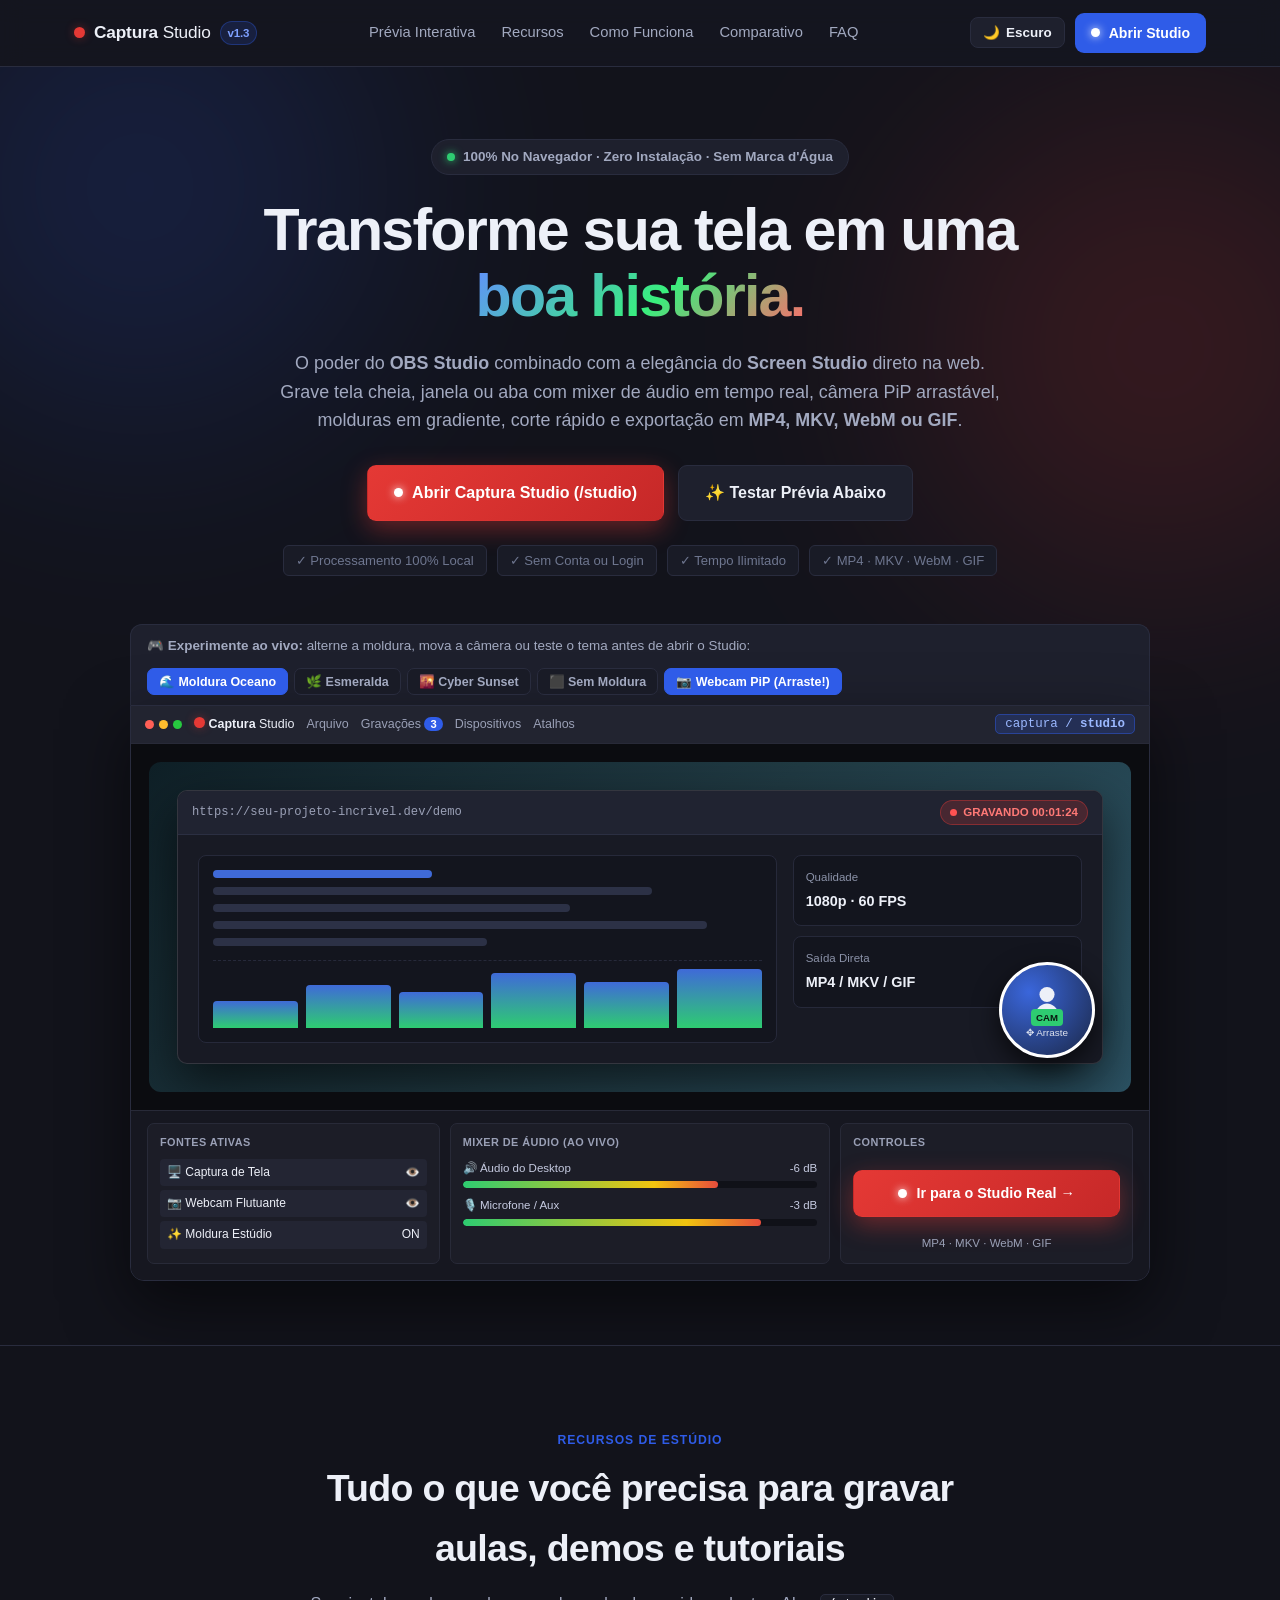
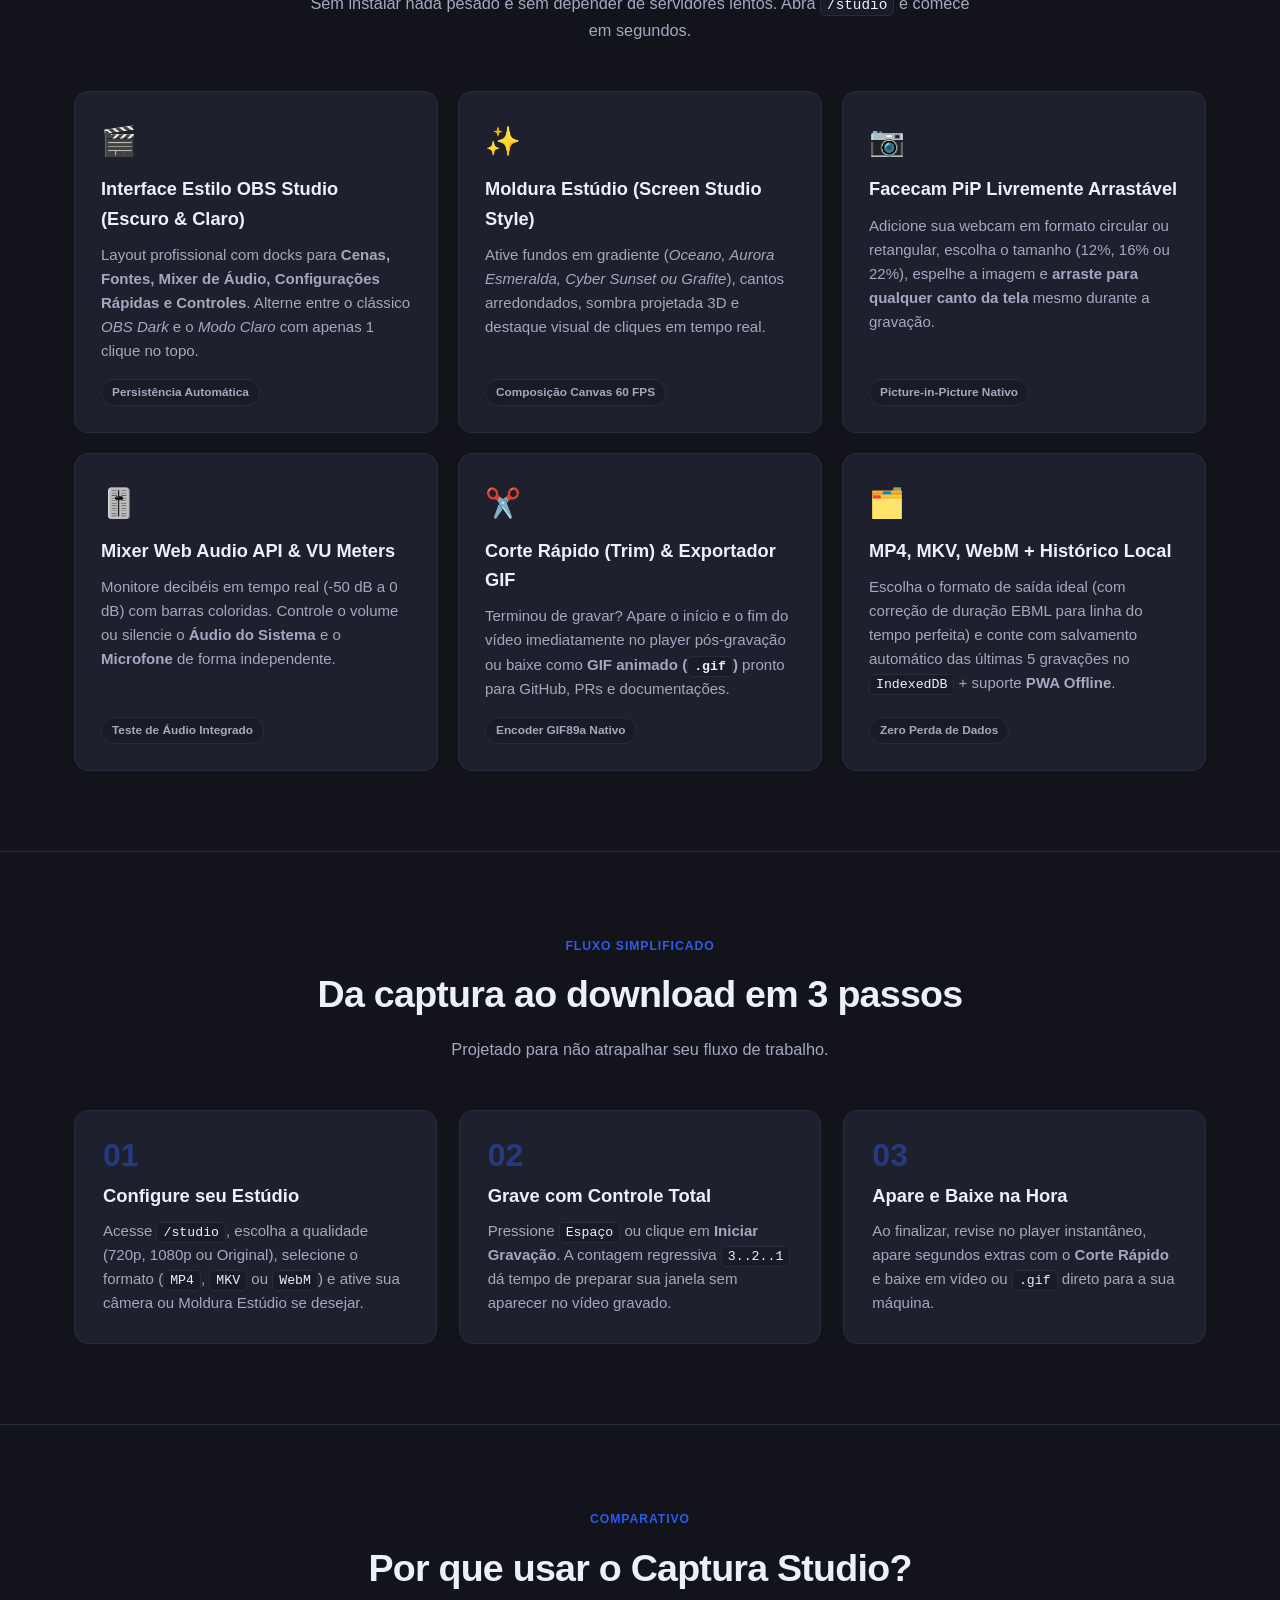
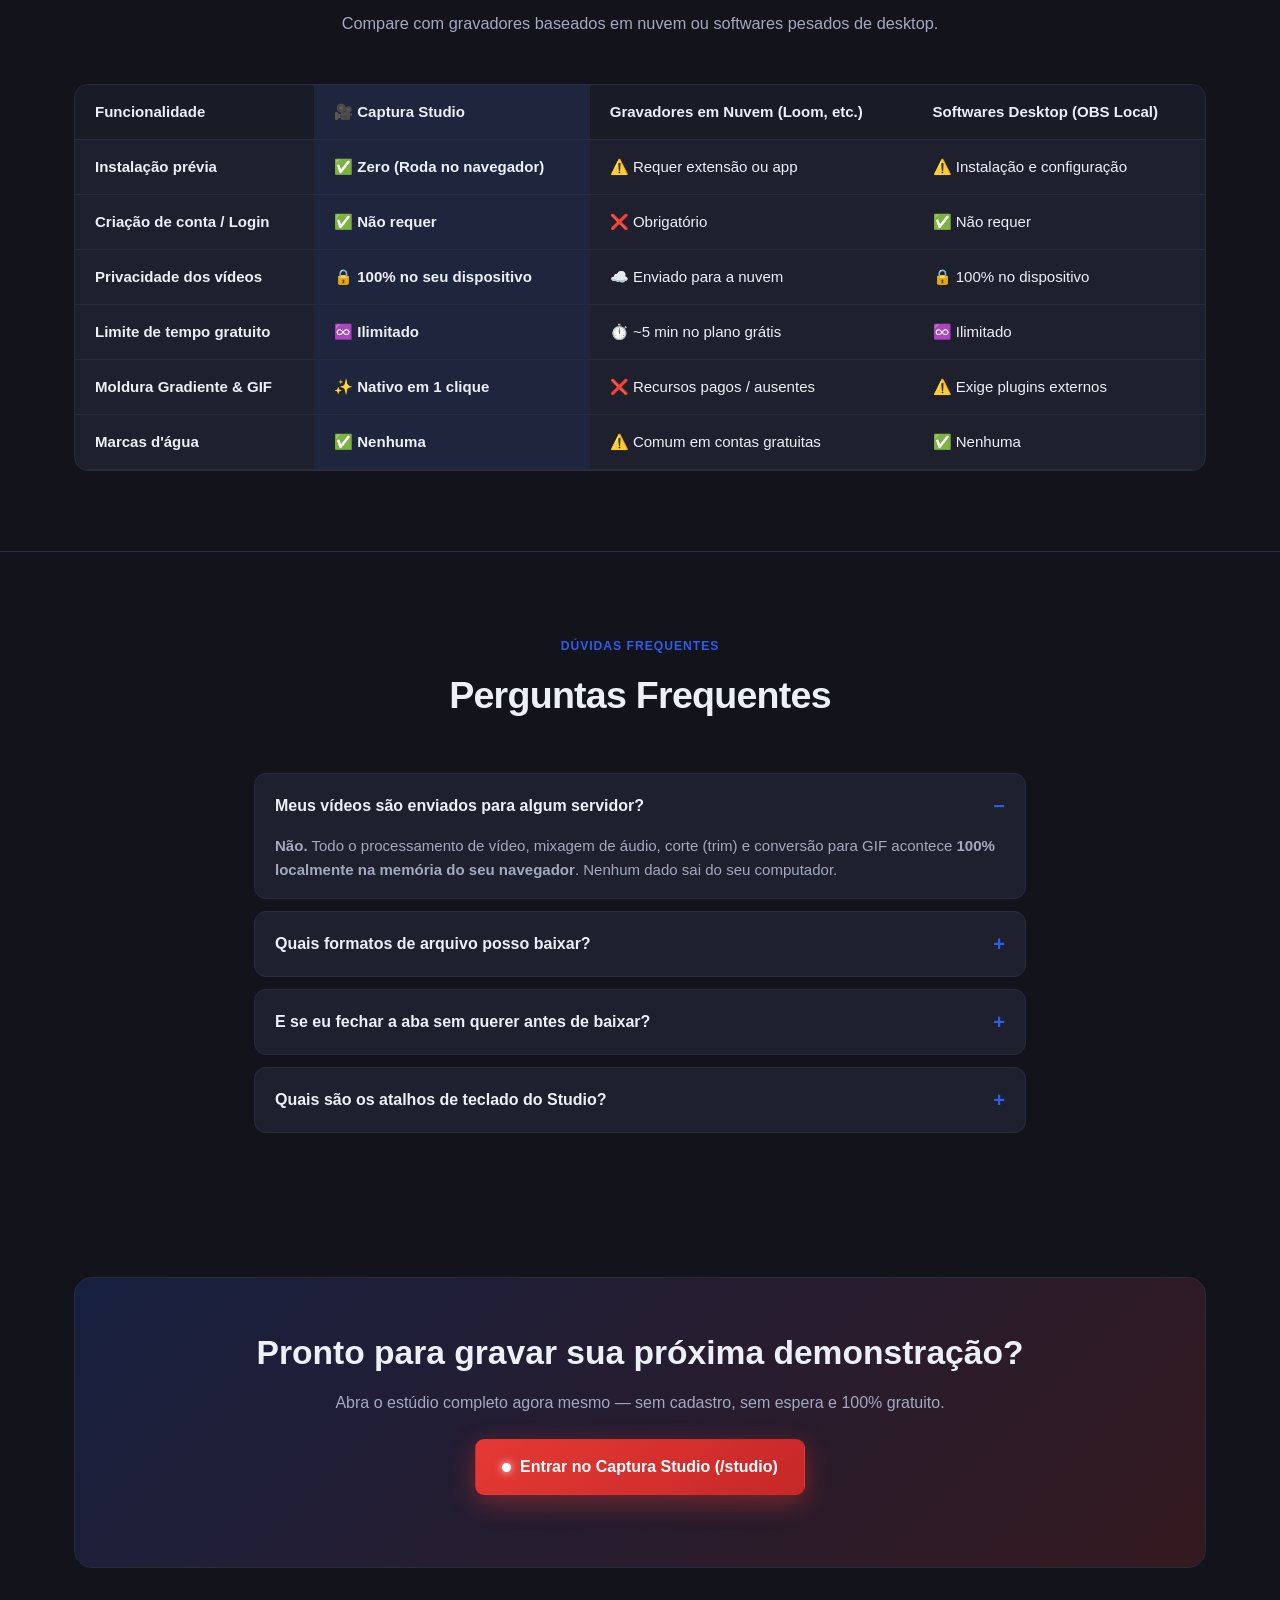
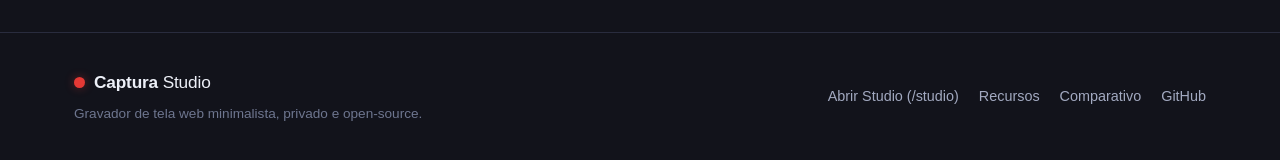
<file: index.html>
<!doctype html>
<html lang="pt-BR">
<head>
  <meta charset="utf-8">
  <meta name="viewport" content="width=device-width, initial-scale=1">
  <meta name="theme-color" content="#161720">
  <meta name="description" content="Grave sua tela diretamente do navegador com visual OBS Studio, Moldura Screen Studio, Webcam PiP arrastável, Mixer de Áudio, Trim e exportação em MP4, MKV, WebM ou GIF. 100% local e gratuito.">
  <title>Captura — Gravador de Tela Web Profissional & 100% Local</title>
  <link rel="manifest" href="/manifest.json">
  <link rel="stylesheet" href="/landing.css">
  <script src="/landing.js" defer></script>
</head>
<body class="landing-body">

  <!-- Top Navigation Header -->
  <header class="site-header">
    <div class="container nav-container">
      <a href="/" class="brand-logo" aria-label="Captura — Página Inicial">
        <span class="brand-dot"></span>
        <span class="brand-name"><strong>Captura</strong> Studio</span>
        <span class="brand-version">v1.3</span>
      </a>

      <nav class="site-nav" aria-label="Navegação principal">
        <a href="#demo" class="nav-link">Prévia Interativa</a>
        <a href="#recursos" class="nav-link">Recursos</a>
        <a href="#como-funciona" class="nav-link">Como Funciona</a>
        <a href="#comparativo" class="nav-link">Comparativo</a>
        <a href="#faq" class="nav-link">FAQ</a>
      </nav>

      <div class="nav-actions">
        <button class="theme-toggle-btn" id="landingThemeToggle" type="button" title="Alternar Modo Claro / Escuro" aria-label="Alternar tema claro e escuro">
          <span class="theme-icon" id="landingThemeIcon">🌙</span>
          <span class="theme-text" id="landingThemeText">Escuro</span>
        </button>
        <a href="/studio" class="btn btn-primary btn-sm">
          <span class="rec-dot-inline"></span>
          Abrir Studio
        </a>
      </div>
    </div>
  </header>

  <main>
    <!-- Hero Section -->
    <section class="hero-section">
      <div class="hero-glow hero-glow-left" aria-hidden="true"></div>
      <div class="hero-glow hero-glow-right" aria-hidden="true"></div>

      <div class="container hero-container">
        <div class="hero-badge">
          <span class="badge-pulse"></span>
          <span>100% No Navegador · Zero Instalação · Sem Marca d'Água</span>
        </div>

        <h1 class="hero-title">
          Transforme sua tela em uma <span class="text-gradient">boa história.</span>
        </h1>

        <p class="hero-subtitle">
          O poder do <strong>OBS Studio</strong> combinado com a elegância do <strong>Screen Studio</strong> direto na web.
          Grave tela cheia, janela ou aba com mixer de áudio em tempo real, câmera PiP arrastável, molduras em gradiente, corte rápido e exportação em <strong>MP4, MKV, WebM ou GIF</strong>.
        </p>

        <div class="hero-cta-group">
          <a href="/studio" class="btn btn-rec btn-lg">
            <span class="rec-dot-inline"></span>
            Abrir Captura Studio (/studio)
          </a>
          <a href="#demo" class="btn btn-secondary btn-lg">
            ✨ Testar Prévia Abaixo
          </a>
        </div>

        <div class="hero-pills" role="list">
          <span class="hero-pill" role="listitem">✓ Processamento 100% Local</span>
          <span class="hero-pill" role="listitem">✓ Sem Conta ou Login</span>
          <span class="hero-pill" role="listitem">✓ Tempo Ilimitado</span>
          <span class="hero-pill" role="listitem">✓ MP4 · MKV · WebM · GIF</span>
        </div>

        <!-- Interactive Studio Mockup Showcase -->
        <div class="studio-showcase-wrapper" id="demo">
          <div class="showcase-controls-bar">
            <span class="showcase-hint">🎮 <strong>Experimente ao vivo:</strong> alterne a moldura, mova a câmera ou teste o tema antes de abrir o Studio:</span>
            <div class="showcase-Interactive-pills">
              <button type="button" class="demo-chip active" data-demo-bg="ocean">🌊 Moldura Oceano</button>
              <button type="button" class="demo-chip" data-demo-bg="emerald">🌿 Esmeralda</button>
              <button type="button" class="demo-chip" data-demo-bg="sunset">🌇 Cyber Sunset</button>
              <button type="button" class="demo-chip" data-demo-bg="none">⬛ Sem Moldura</button>
              <button type="button" class="demo-chip active" id="demoToggleCamBtn">📷 Webcam PiP (Arraste!)</button>
            </div>
          </div>

          <div class="mock-obs-window" aria-label="Demonstração interativa do Captura Studio">
            <!-- Mock Top Bar -->
            <div class="mock-menubar">
              <div class="mock-menu-left">
                <span class="mock-window-dots">
                  <i></i><i></i><i></i>
                </span>
                <span class="mock-brand">
                  <span class="brand-dot"></span> <strong>Captura</strong> Studio
                </span>
                <span class="mock-menu-item">Arquivo</span>
                <span class="mock-menu-item">Gravações <b class="mock-badge">3</b></span>
                <span class="mock-menu-item">Dispositivos</span>
                <span class="mock-menu-item">Atalhos</span>
              </div>
              <div class="mock-menu-right">
                <span class="mock-route-tag">captura / <strong>studio</strong></span>
              </div>
            </div>

            <!-- Mock Main Canvas -->
            <div class="mock-viewport">
              <div class="mock-canvas-frame studio-bg-ocean" id="mockCanvasFrame">
                <div class="mock-screen-content">
                  <div class="mock-app-header">
                    <span class="mock-url-bar">https://seu-projeto-incrivel.dev/demo</span>
                    <span class="mock-live-pill"><i class="live-blink"></i> GRAVANDO 00:01:24</span>
                  </div>
                  <div class="mock-app-body">
                    <div class="mock-code-card">
                      <div class="mock-code-line w-40 accent"></div>
                      <div class="mock-code-line w-80"></div>
                      <div class="mock-code-line w-65"></div>
                      <div class="mock-code-line w-90"></div>
                      <div class="mock-code-line w-50"></div>
                      <div class="mock-chart-bars">
                        <span style="height:45%"></span>
                        <span style="height:72%"></span>
                        <span style="height:60%"></span>
                        <span style="height:92%"></span>
                        <span style="height:78%"></span>
                        <span style="height:100%"></span>
                      </div>
                    </div>
                    <div class="mock-stats-col">
                      <div class="mock-stat-box">
                        <small>Qualidade</small>
                        <strong>1080p · 60 FPS</strong>
                      </div>
                      <div class="mock-stat-box">
                        <small>Saída Direta</small>
                        <strong>MP4 / MKV / GIF</strong>
                      </div>
                    </div>
                  </div>
                </div>

                <!-- Interactive Draggable Facecam inside Mockup -->
                <div class="mock-facecam" id="mockFacecam" title="Arraste para posicionar onde quiser!">
                  <div class="mock-facecam-avatar">
                    <svg viewBox="0 0 64 64" width="44" height="44" aria-hidden="true">
                      <circle cx="32" cy="24" r="11" fill="#edf0f8"/>
                      <path d="M14 54c2-11 11-17 18-17s16 6 18 17" fill="#edf0f8"/>
                    </svg>
                    <span class="mock-cam-live">CAM</span>
                  </div>
                  <span class="mock-cam-hint">✥ Arraste</span>
                </div>
              </div>
            </div>

            <!-- Mock Bottom Docks (OBS Style) -->
            <div class="mock-docks-grid">
              <div class="mock-dock">
                <div class="mock-dock-title">Fontes Ativas</div>
                <div class="mock-dock-list">
                  <div class="mock-source-row active"><span>🖥️ Captura de Tela</span> <span>👁️</span></div>
                  <div class="mock-source-row active"><span>📷 Webcam Flutuante</span> <span>👁️</span></div>
                  <div class="mock-source-row active"><span>✨ Moldura Estúdio</span> <span>ON</span></div>
                </div>
              </div>

              <div class="mock-dock">
                <div class="mock-dock-title">Mixer de Áudio (Ao Vivo)</div>
                <div class="mock-mixer-rows">
                  <div class="mock-meter-group">
                    <div class="mock-meter-label"><span>🔊 Áudio do Desktop</span> <span>-6 dB</span></div>
                    <div class="mock-vu-track"><div class="mock-vu-fill vu-anim-1"></div></div>
                  </div>
                  <div class="mock-meter-group">
                    <div class="mock-meter-label"><span>🎙️ Microfone / Aux</span> <span>-3 dB</span></div>
                    <div class="mock-vu-track"><div class="mock-vu-fill vu-anim-2"></div></div>
                  </div>
                </div>
              </div>

              <div class="mock-dock mock-controls-dock">
                <div class="mock-dock-title">Controles</div>
                <a href="/studio" class="btn btn-rec btn-block">
                  <span class="rec-dot-inline"></span> Ir para o Studio Real →
                </a>
                <div class="mock-format-tags">
                  <span>MP4</span> · <span>MKV</span> · <span>WebM</span> · <span>GIF</span>
                </div>
              </div>
            </div>
          </div>
        </div>

      </div>
    </section>

    <!-- Features Bento Grid Section -->
    <section class="features-section" id="recursos">
      <div class="container">
        <div class="section-header">
          <span class="section-eyebrow">RECURSOS DE ESTÚDIO</span>
          <h2 class="section-title">Tudo o que você precisa para gravar aulas, demos e tutoriais</h2>
          <p class="section-desc">
            Sem instalar nada pesado e sem depender de servidores lentos. Abra <code>/studio</code> e comece em segundos.
          </p>
        </div>

        <div class="features-grid">
          <article class="feature-card feature-card-highlight">
            <div class="feature-icon">🎬</div>
            <h3>Interface Estilo OBS Studio (Escuro & Claro)</h3>
            <p>
              Layout profissional com docks para <strong>Cenas, Fontes, Mixer de Áudio, Configurações Rápidas e Controles</strong>. Alterne entre o clássico <em>OBS Dark</em> e o <em>Modo Claro</em> com apenas 1 clique no topo.
            </p>
            <span class="feature-tag">Persistência Automática</span>
          </article>

          <article class="feature-card">
            <div class="feature-icon">✨</div>
            <h3>Moldura Estúdio (Screen Studio Style)</h3>
            <p>
              Ative fundos em gradiente (<em>Oceano, Aurora Esmeralda, Cyber Sunset ou Grafite</em>), cantos arredondados, sombra projetada 3D e destaque visual de cliques em tempo real.
            </p>
            <span class="feature-tag">Composição Canvas 60 FPS</span>
          </article>

          <article class="feature-card">
            <div class="feature-icon">📷</div>
            <h3>Facecam PiP Livremente Arrastável</h3>
            <p>
              Adicione sua webcam em formato circular ou retangular, escolha o tamanho (12%, 16% ou 22%), espelhe a imagem e <strong>arraste para qualquer canto da tela</strong> mesmo durante a gravação.
            </p>
            <span class="feature-tag">Picture-in-Picture Nativo</span>
          </article>

          <article class="feature-card">
            <div class="feature-icon">🎚️</div>
            <h3>Mixer Web Audio API & VU Meters</h3>
            <p>
              Monitore decibéis em tempo real (-50 dB a 0 dB) com barras coloridas. Controle o volume ou silencie o <strong>Áudio do Sistema</strong> e o <strong>Microfone</strong> de forma independente.
            </p>
            <span class="feature-tag">Teste de Áudio Integrado</span>
          </article>

          <article class="feature-card">
            <div class="feature-icon">✂️</div>
            <h3>Corte Rápido (Trim) & Exportador GIF</h3>
            <p>
              Terminou de gravar? Apare o início e o fim do vídeo imediatamente no player pós-gravação ou baixe como <strong>GIF animado (<code>.gif</code>)</strong> pronto para GitHub, PRs e documentações.
            </p>
            <span class="feature-tag">Encoder GIF89a Nativo</span>
          </article>

          <article class="feature-card">
            <div class="feature-icon">🗂️</div>
            <h3>MP4, MKV, WebM + Histórico Local</h3>
            <p>
              Escolha o formato de saída ideal (com correção de duração EBML para linha do tempo perfeita) e conte com salvamento automático das últimas 5 gravações no <code>IndexedDB</code> + suporte <strong>PWA Offline</strong>.
            </p>
            <span class="feature-tag">Zero Perda de Dados</span>
          </article>
        </div>
      </div>
    </section>

    <!-- How It Works Section -->
    <section class="steps-section" id="como-funciona">
      <div class="container">
        <div class="section-header">
          <span class="section-eyebrow">FLUXO SIMPLIFICADO</span>
          <h2 class="section-title">Da captura ao download em 3 passos</h2>
          <p class="section-desc">Projetado para não atrapalhar seu fluxo de trabalho.</p>
        </div>

        <div class="steps-grid">
          <div class="step-card">
            <div class="step-number">01</div>
            <h3>Configure seu Estúdio</h3>
            <p>
              Acesse <a href="/studio"><code>/studio</code></a>, escolha a qualidade (720p, 1080p ou Original), selecione o formato (<code>MP4</code>, <code>MKV</code> ou <code>WebM</code>) e ative sua câmera ou Moldura Estúdio se desejar.
            </p>
          </div>

          <div class="step-card">
            <div class="step-number">02</div>
            <h3>Grave com Controle Total</h3>
            <p>
              Pressione <kbd>Espaço</kbd> ou clique em <strong>Iniciar Gravação</strong>. A contagem regressiva <code>3..2..1</code> dá tempo de preparar sua janela sem aparecer no vídeo gravado.
            </p>
          </div>

          <div class="step-card">
            <div class="step-number">03</div>
            <h3>Apare e Baixe na Hora</h3>
            <p>
              Ao finalizar, revise no player instantâneo, apare segundos extras com o <strong>Corte Rápido</strong> e baixe em vídeo ou <code>.gif</code> direto para a sua máquina.
            </p>
          </div>
        </div>
      </div>
    </section>

    <!-- Comparison Table Section -->
    <section class="comparison-section" id="comparativo">
      <div class="container">
        <div class="section-header">
          <span class="section-eyebrow">COMPARATIVO</span>
          <h2 class="section-title">Por que usar o Captura Studio?</h2>
          <p class="section-desc">Compare com gravadores baseados em nuvem ou softwares pesados de desktop.</p>
        </div>

        <div class="table-responsive">
          <table class="comparison-table">
            <thead>
              <tr>
                <th>Funcionalidade</th>
                <th class="highlight-col">🎥 Captura Studio</th>
                <th>Gravadores em Nuvem (Loom, etc.)</th>
                <th>Softwares Desktop (OBS Local)</th>
              </tr>
            </thead>
            <tbody>
              <tr>
                <td><strong>Instalação prévia</strong></td>
                <td class="highlight-col">✅ Zero (Roda no navegador)</td>
                <td>⚠️ Requer extensão ou app</td>
                <td>⚠️ Instalação e configuração</td>
              </tr>
              <tr>
                <td><strong>Criação de conta / Login</strong></td>
                <td class="highlight-col">✅ Não requer</td>
                <td>❌ Obrigatório</td>
                <td>✅ Não requer</td>
              </tr>
              <tr>
                <td><strong>Privacidade dos vídeos</strong></td>
                <td class="highlight-col">🔒 100% no seu dispositivo</td>
                <td>☁️ Enviado para a nuvem</td>
                <td>🔒 100% no dispositivo</td>
              </tr>
              <tr>
                <td><strong>Limite de tempo gratuito</strong></td>
                <td class="highlight-col">♾️ Ilimitado</td>
                <td>⏱️ ~5 min no plano grátis</td>
                <td>♾️ Ilimitado</td>
              </tr>
              <tr>
                <td><strong>Moldura Gradiente & GIF</strong></td>
                <td class="highlight-col">✨ Nativo em 1 clique</td>
                <td>❌ Recursos pagos / ausentes</td>
                <td>⚠️ Exige plugins externos</td>
              </tr>
              <tr>
                <td><strong>Marcas d'água</strong></td>
                <td class="highlight-col">✅ Nenhuma</td>
                <td>⚠️ Comum em contas gratuitas</td>
                <td>✅ Nenhuma</td>
              </tr>
            </tbody>
          </table>
        </div>
      </div>
    </section>

    <!-- FAQ Section -->
    <section class="faq-section" id="faq">
      <div class="container faq-container">
        <div class="section-header">
          <span class="section-eyebrow">DÚVIDAS FREQUENTES</span>
          <h2 class="section-title">Perguntas Frequentes</h2>
        </div>

        <div class="faq-list">
          <details class="faq-item" open>
            <summary>Meus vídeos são enviados para algum servidor?</summary>
            <p>
              <strong>Não.</strong> Todo o processamento de vídeo, mixagem de áudio, corte (trim) e conversão para GIF acontece <strong>100% localmente na memória do seu navegador</strong>. Nenhum dado sai do seu computador.
            </p>
          </details>

          <details class="faq-item">
            <summary>Quais formatos de arquivo posso baixar?</summary>
            <p>
              Você pode escolher entre <strong>MP4 (<code>.mp4</code>)</strong>, <strong>Matroska (<code>.mkv</code>)</strong> e <strong>WebM (<code>.webm</code>)</strong> diretamente na dock de Configurações ou no menu Arquivo, além de exportar trechos curtos como <strong>GIF animado (<code>.gif</code>)</strong>.
            </p>
          </details>

          <details class="faq-item">
            <summary>E se eu fechar a aba sem querer antes de baixar?</summary>
            <p>
              O Captura Studio salva automaticamente suas últimas 5 gravações no banco de dados interno do seu navegador (<code>IndexedDB</code>). Basta abrir <a href="/studio"><code>/studio</code></a> e clicar em <strong>Gravações</strong> na barra superior para recuperar ou baixar novamente.
            </p>
          </details>

          <details class="faq-item">
            <summary>Quais são os atalhos de teclado do Studio?</summary>
            <p>
              Dentro de <code>/studio</code>, use <kbd>Espaço</kbd> ou <kbd>Alt + R</kbd> para iniciar/finalizar a gravação, <kbd>Alt + P</kbd> para pausar ou retomar, <kbd>Alt + M</kbd> para silenciar o microfone e <kbd>Esc</kbd> para pular a contagem regressiva.
            </p>
          </details>
        </div>
      </div>
    </section>

    <!-- Final CTA Banner -->
    <section class="cta-banner-section">
      <div class="container">
        <div class="cta-banner-box">
          <h2>Pronto para gravar sua próxima demonstração?</h2>
          <p>Abra o estúdio completo agora mesmo — sem cadastro, sem espera e 100% gratuito.</p>
          <div class="hero-cta-group">
            <a href="/studio" class="btn btn-rec btn-lg">
              <span class="rec-dot-inline"></span>
              Entrar no Captura Studio (/studio)
            </a>
          </div>
        </div>
      </div>
    </section>
  </main>

  <!-- Footer -->
  <footer class="site-footer">
    <div class="container footer-container">
      <div class="footer-brand">
        <a href="/" class="brand-logo">
          <span class="brand-dot"></span>
          <span class="brand-name"><strong>Captura</strong> Studio</span>
        </a>
        <p>Gravador de tela web minimalista, privado e open-source.</p>
      </div>
      <div class="footer-links">
        <a href="/studio">Abrir Studio (/studio)</a>
        <a href="#recursos">Recursos</a>
        <a href="#comparativo">Comparativo</a>
        <a href="https://github.com/thiagofal1/captura" target="_blank" rel="noopener noreferrer">GitHub</a>
      </div>
    </div>
  </footer>

</body>
</html>
</file>
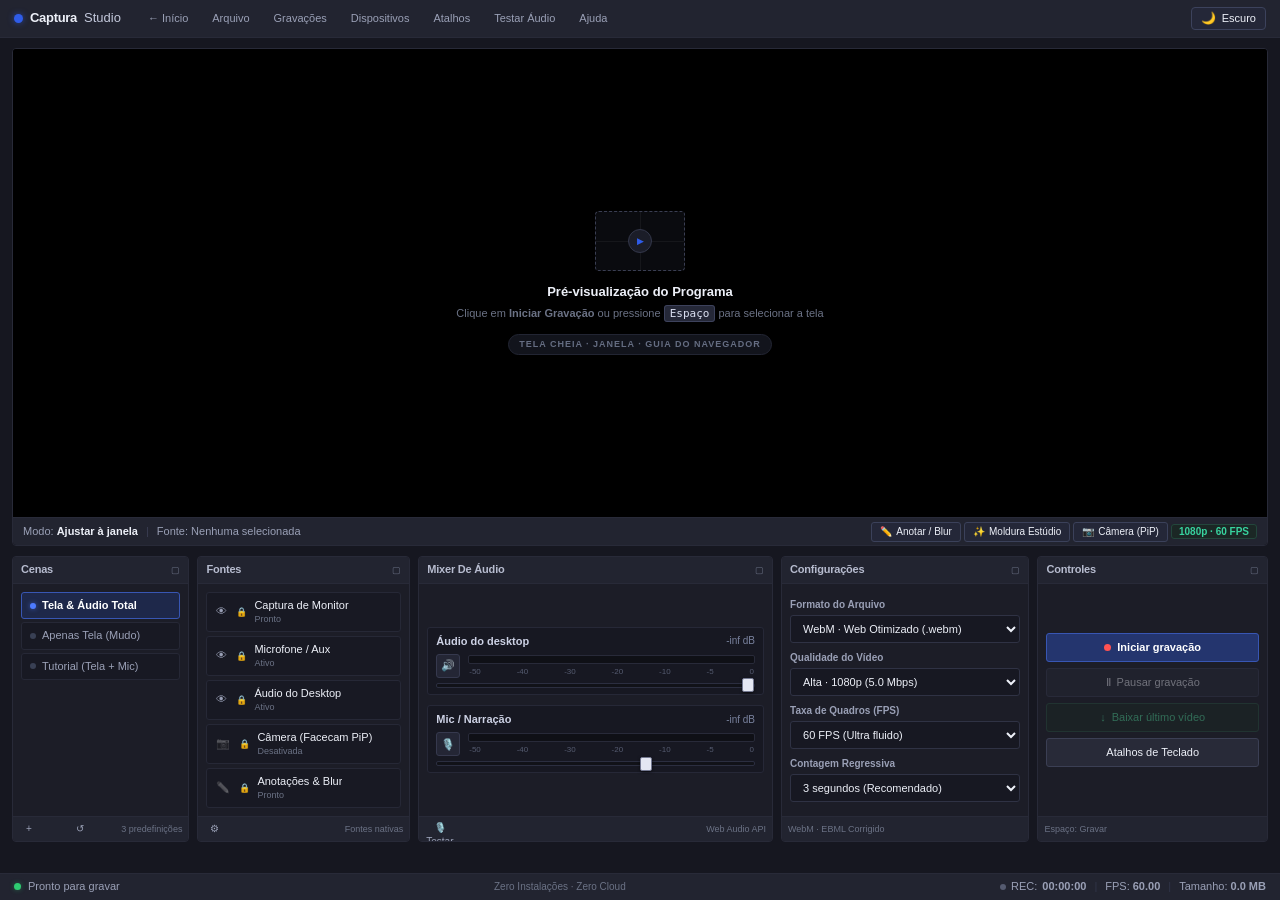
<file: studio/index.html>
<!doctype html>
<html lang="pt-BR">
<head>
  <meta charset="utf-8">
  <meta name="viewport" content="width=device-width, initial-scale=1">
  <meta name="theme-color" content="#161720">
  <title>Captura Studio — Gravador de Tela Web</title>
  <script>
    if (location.protocol !== 'file:' && !location.pathname.endsWith('/') && !location.pathname.endsWith('.html')) {
      history.replaceState(null, '', location.pathname + '/' + location.search + location.hash);
    }
  </script>
  <link rel="manifest" href="manifest.json">
  <link rel="stylesheet" href="style.css?v=2.2">
  <script src="fix-webm-duration.js?v=2.2"></script>
  <script src="script.js?v=2.2" defer></script>
</head>
<body class="obs-theme">
  <div class="app-window">
    
    <!-- OBS Top Menu Bar -->
    <header class="obs-menu-bar">
      <div class="menu-items">
        <a href="/" class="obs-brand" title="Voltar para a página inicial do Captura" style="text-decoration: none;">
          <span class="obs-logo-dot"></span>
          <strong>Captura</strong> Studio
        </a>
        <a href="/" class="menu-btn" style="text-decoration: none;" title="Voltar para a Landing Page">← Início</a>
        <button class="menu-btn" id="menuFileBtn" type="button">Arquivo</button>
        <button class="menu-btn" id="menuHistoryBtn" type="button">Gravações <span class="menu-count-badge" id="historyCountBadge" hidden>0</span></button>
        <button class="menu-btn" id="menuDevicesBtn" type="button">Dispositivos</button>
        <button class="menu-btn" id="menuShortcutsBtn" type="button">Atalhos</button>
        <button class="menu-btn" id="menuAudioBtn" type="button">Testar Áudio</button>
        <button class="menu-btn" id="menuHelpBtn" type="button">Ajuda</button>
      </div>
      <div class="menu-meta">
        <button class="theme-toggle-btn" id="themeToggleBtn" type="button" title="Alternar Modo Claro / Escuro" aria-label="Alternar tema claro e escuro">
          <span class="theme-icon" id="themeToggleIcon">🌙</span>
          <span class="theme-text" id="themeToggleText">Escuro</span>
        </button>
      </div>
    </header>

    <!-- OBS Main Viewport (Canvas Preview) -->
    <main class="obs-main">
      <div class="canvas-viewport" id="canvasViewport">
        <div class="preview-canvas-container" id="previewArea">
          <video id="previewVideo" autoplay muted playsinline aria-label="Pré-visualização da gravação"></video>
          
          <!-- Idle / Empty Canvas Placeholder -->
          <div class="canvas-empty" id="canvasEmpty">
            <div class="obs-canvas-target" aria-hidden="true">
              <div class="target-cross"></div>
              <div class="target-center">▶</div>
            </div>
            <div class="canvas-empty-text">
              <strong>Pré-visualização do Programa</strong>
              <span>Clique em <b>Iniciar Gravação</b> ou pressione <kbd>Espaço</kbd> para selecionar a tela</span>
            </div>
            <div class="canvas-guide-badge">TELA CHEIA · JANELA · GUIA DO NAVEGADOR</div>
          </div>

          <!-- Countdown Overlay (3, 2, 1...) -->
          <div class="countdown-overlay" id="countdownOverlay" hidden>
            <div class="countdown-circle">
              <span class="countdown-number" id="countdownNumber">3</span>
            </div>
            <p class="countdown-label">Prepare sua janela...</p>
            <button class="countdown-skip-btn" id="skipCountdownBtn" type="button">Pular contagem (Espaço)</button>
          </div>

          <!-- Draggable Facecam PiP (Webcam) -->
          <div class="facecam-pip" id="facecamPip" hidden>
            <div class="facecam-video-wrap" id="facecamVideoWrap">
              <video id="webcamVideo" autoplay muted playsinline></video>
            </div>
            <div class="facecam-toolbar">
              <span class="facecam-drag-indicator" title="Arraste para mover na tela">✥</span>
              <button class="facecam-btn" id="facecamShapeBtn" title="Alternar formato: Círculo / Retângulo" type="button">●</button>
              <button class="facecam-btn" id="facecamMirrorBtn" title="Espelhar imagem da câmera" type="button">↔</button>
              <button class="facecam-btn" id="facecamPipPopoutBtn" title="Flutuar câmera fora do navegador (PiP)" type="button">❐</button>
              <button class="facecam-btn facecam-close" id="facecamCloseBtn" title="Desativar Câmera" type="button">×</button>
            </div>
          </div>

          <!-- Privacy Blur Masks Container & Live Annotation Canvas (v2.0) -->
          <div class="blur-zones-container" id="blurZonesContainer"></div>
          <canvas class="annotation-canvas" id="annotationCanvas"></canvas>

          <!-- Floating Annotation & Privacy Blur Toolbar (v2.0) -->
          <div class="annotation-toolbar" id="annotationToolbar" hidden>
            <div class="anno-tool-group" role="group" aria-label="Ferramentas de Anotação e Desfoque">
              <button class="anno-btn active" data-anno-tool="cursor" type="button" title="Cursor Livre (Mover Câmera)">🖱️ Cursor</button>
              <button class="anno-btn" data-anno-tool="pen" type="button" title="Caneta Livre">✏️ Caneta</button>
              <button class="anno-btn" data-anno-tool="arrow" type="button" title="Seta Indicadora">↗️ Seta</button>
              <button class="anno-btn" data-anno-tool="rect" type="button" title="Caixa de Destaque">⬜ Caixa</button>
              <button class="anno-btn anno-btn-blur" data-anno-tool="blur" type="button" title="Desfocar Área Sensível (Senhas, Chaves, Dados)">🔒 Blur Privado</button>
            </div>
            <span class="anno-sep"></span>
            <div class="anno-color-group" role="group" aria-label="Cor do Traço">
              <button class="anno-color-dot active" data-anno-color="#ff4757" style="background:#ff4757" type="button" title="Vermelho"></button>
              <button class="anno-color-dot" data-anno-color="#2ecc71" style="background:#2ecc71" type="button" title="Verde"></button>
              <button class="anno-color-dot" data-anno-color="#f1c40f" style="background:#f1c40f" type="button" title="Amarelo"></button>
              <button class="anno-color-dot" data-anno-color="#3e6bf0" style="background:#3e6bf0" type="button" title="Azul"></button>
            </div>
            <span class="anno-sep"></span>
            <div class="anno-action-group">
              <button class="anno-btn" id="annoUndoBtn" type="button" title="Desfazer último item (Ctrl+Z)">↩</button>
              <button class="anno-btn anno-btn-danger" id="annoClearBtn" type="button" title="Limpar todas as anotações e blurs">🗑️</button>
            </div>
          </div>

          <!-- Canvas Live Indicators -->
          <div class="canvas-overlay-top">
            <div class="canvas-tag live-tag" id="liveTag" hidden>
              <span class="live-dot"></span> GRAVANDO AO VIVO
            </div>
            <div class="canvas-tag timer-tag" id="timerTag" hidden>
              00:00:00
            </div>
          </div>
        </div>

        <!-- Canvas Toolbar (like OBS: "Dimensionar à janela", info) -->
        <div class="canvas-toolbar">
          <div class="canvas-toolbar-left">
            <span class="canvas-tool-label">Modo: <b>Ajustar à janela</b></span>
            <span class="tool-sep">|</span>
            <span class="canvas-tool-label" id="streamResolutionLabel">Fonte: Nenhuma selecionada</span>
          </div>
          <div class="canvas-toolbar-right">
            <button class="canvas-action-btn" id="canvasAnnotateBtn" type="button" title="Ativar/Desativar Desenho na Tela e Blur de Privacidade (Alt+D)">
              <span class="cam-icon">✏️</span> Anotar / Blur
            </button>
            <button class="canvas-action-btn" id="canvasStudioFrameBtn" type="button" title="Ativar/Desativar Moldura Estúdio (Gradiente + Cantos Arredondados)">
              <span class="cam-icon">✨</span> Moldura Estúdio
            </button>
            <button class="canvas-action-btn" id="canvasWebcamToggleBtn" type="button" title="Ligar/Desligar Câmera Flutuante">
              <span class="cam-icon">📷</span> Câmera (PiP)
            </button>
            <span class="canvas-quality-badge" id="canvasQualityBadge">1080p · 60 FPS</span>
          </div>
        </div>
      </div>

      <!-- OBS Bottom Docks Area -->
      <section class="obs-docks" aria-label="Painéis do Estúdio">
        
        <!-- Dock 1: Cenas / Modos -->
        <div class="dock-panel dock-scenes">
          <div class="dock-header">
            <span class="dock-title">Cenas</span>
            <div class="dock-tools"><span class="dock-icon">▢</span></div>
          </div>
          <div class="dock-content">
            <ul class="scene-list" id="sceneList">
              <li class="scene-item active" data-scene="standard">
                <span class="scene-marker"></span>
                <span class="scene-name">Tela & Áudio Total</span>
              </li>
              <li class="scene-item" data-scene="screen-only">
                <span class="scene-marker"></span>
                <span class="scene-name">Apenas Tela (Mudo)</span>
              </li>
              <li class="scene-item" data-scene="narration">
                <span class="scene-marker"></span>
                <span class="scene-name">Tutorial (Tela + Mic)</span>
              </li>
            </ul>
          </div>
          <div class="dock-bottom-bar">
            <button class="dock-mini-btn" title="Cena Padrão" type="button">+</button>
            <button class="dock-mini-btn" title="Redefinir" type="button">↺</button>
            <span class="dock-mini-info">3 predefinições</span>
          </div>
        </div>

        <!-- Dock 2: Fontes (Sources) -->
        <div class="dock-panel dock-sources">
          <div class="dock-header">
            <span class="dock-title">Fontes</span>
            <div class="dock-tools"><span class="dock-icon">▢</span></div>
          </div>
          <div class="dock-content">
            <div class="source-list">
              <!-- Source: Screen -->
              <div class="source-item" id="sourceScreenItem">
                <button class="source-toggle-btn active" id="toggleScreenBtn" title="Ativar/Desativar Captura de Tela" type="button">
                  <span class="source-eye-icon">👁</span>
                </button>
                <span class="source-lock-icon">🔒</span>
                <div class="source-info">
                  <span class="source-title">Captura de Monitor</span>
                  <span class="source-sub" id="sourceScreenStatus">Pronto</span>
                </div>
              </div>
              <!-- Source: Mic -->
              <div class="source-item" id="sourceMicItem">
                <button class="source-toggle-btn active" id="toggleMicBtn" title="Ligar/Desligar Microfone" type="button">
                  <span class="source-eye-icon" id="micEyeIcon">👁</span>
                </button>
                <span class="source-lock-icon">🔒</span>
                <div class="source-info">
                  <span class="source-title">Microfone / Aux</span>
                  <span class="source-sub" id="sourceMicStatus">Ativo</span>
                </div>
              </div>
              <!-- Source: Desktop Audio -->
              <div class="source-item" id="sourceSysAudioItem">
                <button class="source-toggle-btn active" id="toggleSysAudioBtn" title="Ligar/Desligar Áudio Desktop" type="button">
                  <span class="source-eye-icon" id="sysEyeIcon">👁</span>
                </button>
                <span class="source-lock-icon">🔒</span>
                <div class="source-info">
                  <span class="source-title">Áudio do Desktop</span>
                  <span class="source-sub" id="sourceSysAudioStatus">Ativo</span>
                </div>
              </div>
              <!-- Source: Webcam -->
              <div class="source-item" id="sourceWebcamItem">
                <button class="source-toggle-btn muted" id="toggleWebcamBtn" title="Ligar/Desligar Câmera (Webcam)" type="button">
                  <span class="source-eye-icon" id="webcamEyeIcon">📷</span>
                </button>
                <span class="source-lock-icon">🔒</span>
                <div class="source-info">
                  <span class="source-title">Câmera (Facecam PiP)</span>
                  <span class="source-sub" id="sourceWebcamStatus">Desativada</span>
                </div>
              </div>
              <!-- Source: Annotations & Blur (v2.0) -->
              <div class="source-item" id="sourceAnnotateItem">
                <button class="source-toggle-btn muted" id="toggleAnnotateSourceBtn" title="Ativar/Desativar Barra de Desenho & Blur (Alt+D)" type="button">
                  <span class="source-eye-icon" id="annotateEyeIcon">✏️</span>
                </button>
                <span class="source-lock-icon">🔒</span>
                <div class="source-info">
                  <span class="source-title">Anotações & Blur</span>
                  <span class="source-sub" id="sourceAnnotateStatus">Pronto</span>
                </div>
              </div>
            </div>
          </div>
          <div class="dock-bottom-bar">
            <button class="dock-mini-btn" id="sourceSettingsBtn" title="Selecionar Microfone, Webcam e Estilo da Câmera" type="button">⚙</button>
            <span class="dock-mini-info">Fontes nativas</span>
          </div>
        </div>

        <!-- Dock 3: Mixer de Áudio (Audio Mixer with VU Meters) -->
        <div class="dock-panel dock-mixer">
          <div class="dock-header">
            <span class="dock-title">Mixer de áudio</span>
            <div class="dock-tools"><span class="dock-icon">▢</span></div>
          </div>
          <div class="dock-content dock-content-mixer">
            
            <!-- Desktop Audio Channel -->
            <div class="mixer-channel" id="desktopMixerChannel">
              <div class="channel-header">
                <span class="channel-title">Áudio do desktop</span>
                <span class="channel-db" id="desktopDbLabel">-inf dB</span>
              </div>
              <div class="channel-body">
                <button class="mixer-mute-btn" id="desktopMuteBtn" title="Silenciar Áudio Desktop" type="button">
                  <span class="mute-icon" id="desktopMuteIcon">🔊</span>
                </button>
                <div class="vu-wrapper">
                  <div class="vu-meter">
                    <div class="vu-fill" id="desktopVuFill" style="width: 0%;"></div>
                  </div>
                  <div class="vu-scale">
                    <span>-50</span>
                    <span>-40</span>
                    <span>-30</span>
                    <span>-20</span>
                    <span>-10</span>
                    <span>-5</span>
                    <span>0</span>
                  </div>
                </div>
              </div>
              <div class="channel-fader-row">
                <input class="obs-fader" id="desktopFader" type="range" min="0" max="1" step="0.01" value="1" title="Volume do Desktop">
              </div>
            </div>

            <!-- Mic Audio Channel -->
            <div class="mixer-channel" id="micMixerChannel">
              <div class="channel-header">
                <span class="channel-title">Mic / Narração</span>
                <span class="channel-db" id="micDbLabel">-inf dB</span>
              </div>
              <div class="channel-body">
                <button class="mixer-mute-btn" id="micMuteBtn" title="Silenciar Microfone" type="button">
                  <span class="mute-icon" id="micMuteIcon">🎙️</span>
                </button>
                <div class="vu-wrapper">
                  <div class="vu-meter">
                    <div class="vu-fill" id="micVuFill" style="width: 0%;"></div>
                  </div>
                  <div class="vu-scale">
                    <span>-50</span>
                    <span>-40</span>
                    <span>-30</span>
                    <span>-20</span>
                    <span>-10</span>
                    <span>-5</span>
                    <span>0</span>
                  </div>
                </div>
              </div>
              <div class="channel-fader-row">
                <input class="obs-fader" id="micFader" type="range" min="0" max="1.5" step="0.01" value="1" title="Volume do Microfone">
              </div>
            </div>

          </div>
          <div class="dock-bottom-bar">
            <button class="dock-mini-btn" id="testMicBtn" title="Testar Microfone agora" type="button">🎙️ Testar Mic</button>
            <span class="dock-mini-info">Web Audio API</span>
          </div>
        </div>

        <!-- Dock 4: Configurações Rápidas -->
        <div class="dock-panel dock-settings">
          <div class="dock-header">
            <span class="dock-title">Configurações</span>
            <div class="dock-tools"><span class="dock-icon">▢</span></div>
          </div>
          <div class="dock-content dock-content-compact">
            
            <div class="obs-form-group">
              <label class="obs-label" for="formatSelect">Formato do Arquivo</label>
              <select class="obs-select" id="formatSelect">
                <option value="mp4">MP4 · Universal (.mp4)</option>
                <option value="mkv">MKV · Matroska OBS (.mkv)</option>
                <option value="webm" selected>WebM · Web Otimizado (.webm)</option>
              </select>
            </div>

            <div class="obs-form-group">
              <label class="obs-label" for="qualitySelect">Qualidade do Vídeo</label>
              <select class="obs-select" id="qualitySelect">
                <option value="standard">Padrão · 720p (2.5 Mbps)</option>
                <option value="high" selected>Alta · 1080p (5.0 Mbps)</option>
                <option value="maximum">Máxima · Original (8.0 Mbps)</option>
              </select>
            </div>

            <div class="obs-form-group">
              <label class="obs-label" for="fpsSelect">Taxa de Quadros (FPS)</label>
              <select class="obs-select" id="fpsSelect">
                <option value="60" selected>60 FPS (Ultra fluido)</option>
                <option value="30">30 FPS (Padrão)</option>
              </select>
            </div>

            <div class="obs-form-group">
              <label class="obs-label" for="countdownSelect">Contagem Regressiva</label>
              <select class="obs-select" id="countdownSelect">
                <option value="3" selected>3 segundos (Recomendado)</option>
                <option value="5">5 segundos</option>
                <option value="0">Desativada (Instantâneo)</option>
              </select>
            </div>

          </div>
          <div class="dock-bottom-bar">
            <span class="dock-mini-info" id="currentFormatBadge">WebM · EBML Corrigido</span>
          </div>
        </div>

        <!-- Dock 5: Controles (OBS Action Controls) -->
        <div class="dock-panel dock-controls">
          <div class="dock-header">
            <span class="dock-title">Controles</span>
            <div class="dock-tools"><span class="dock-icon">▢</span></div>
          </div>
          <div class="dock-content dock-content-controls">
            <!-- Record Button -->
            <button class="obs-btn obs-btn-record" id="recordButton" type="button">
              <span class="btn-rec-dot"></span> Iniciar gravação
            </button>
            
            <!-- Pause Button -->
            <button class="obs-btn obs-btn-secondary" id="pauseButton" type="button" disabled>
              <span class="pause-icon" aria-hidden="true">Ⅱ</span> Pausar gravação
            </button>

            <!-- Download Button -->
            <button class="obs-btn obs-btn-download" id="downloadButton" type="button" disabled>
              <span class="download-icon" aria-hidden="true">↓</span> Baixar último vídeo
            </button>

            <!-- Help / Reset -->
            <button class="obs-btn obs-btn-secondary" id="shortcutsBtn" type="button">
              Atalhos de Teclado
            </button>
          </div>
          <div class="dock-bottom-bar">
            <span class="dock-mini-info" id="shortcutHint">Espaço: Gravar</span>
          </div>
        </div>

      </section>
    </main>

    <!-- OBS Bottom Status Bar -->
    <footer class="obs-status-bar">
      <div class="status-left">
        <span class="status-indicator-dot ready" id="globalStatusDot"></span>
        <span class="status-label" id="globalStatusText">Pronto para gravar</span>
      </div>
      <div class="status-center">
        <span class="status-pill-badge">Zero Instalações · Zero Cloud</span>
      </div>
      <div class="status-right">
        <span class="status-metric rec-metric" id="recStatusMetric">
          <span class="rec-dot-mini"></span> REC: <strong id="statusTimerDisplay">00:00:00</strong>
        </span>
        <span class="metric-sep">|</span>
        <span class="status-metric" id="statusFpsMetric">FPS: <strong>60.00</strong></span>
        <span class="metric-sep">|</span>
        <span class="status-metric" id="statusSizeMetric">Tamanho: <strong id="statusSizeDisplay">0.0 MB</strong></span>
      </div>
    </footer>

    <!-- File & Output Format Modal (Arquivo) -->
    <div class="obs-modal-backdrop" id="fileModal" hidden>
      <div class="obs-modal-card" role="dialog" aria-modal="true" aria-labelledby="fileModalTitle">
        <div class="obs-modal-header">
          <span class="obs-modal-title" id="fileModalTitle">📁 Arquivo — Formato de Gravação de Vídeo</span>
          <button class="obs-modal-close" id="closeFileModal" type="button" aria-label="Fechar">×</button>
        </div>
        <div class="obs-modal-body">
          <p class="format-modal-desc">
            Escolha o formato em que os seus vídeos serão salvos. A gravação e a conversão acontecem 100% no seu computador, de forma segura e privada.
          </p>

          <div class="format-cards-grid">
            
            <!-- MP4 Option -->
            <label class="format-card" for="modalFormatMp4">
              <input type="radio" name="modalOutputFormat" id="modalFormatMp4" value="mp4">
              <div class="format-card-content">
                <div class="format-card-header">
                  <span class="format-badge format-badge-mp4">MP4</span>
                  <strong>MPEG-4 (.mp4)</strong>
                  <span class="format-tag">Máxima Compatibilidade</span>
                </div>
                <p>Compatível com WhatsApp, iPhone, Android, Instagram e programas de edição como Adobe Premiere e DaVinci Resolve.</p>
              </div>
            </label>

            <!-- MKV Option -->
            <label class="format-card" for="modalFormatMkv">
              <input type="radio" name="modalOutputFormat" id="modalFormatMkv" value="mkv">
              <div class="format-card-content">
                <div class="format-card-header">
                  <span class="format-badge format-badge-mkv">MKV</span>
                  <strong>Matroska Video (.mkv)</strong>
                  <span class="format-tag">Padrão OBS Studio</span>
                </div>
                <p>O formato padrão do OBS. Resistente a falhas e corrupção em gravações longas, excelente no VLC e players modernos.</p>
              </div>
            </label>

            <!-- WebM Option -->
            <label class="format-card" for="modalFormatWebm">
              <input type="radio" name="modalOutputFormat" id="modalFormatWebm" value="webm" checked>
              <div class="format-card-content">
                <div class="format-card-header">
                  <span class="format-badge format-badge-webm">WEBM</span>
                  <strong>WebM (.webm)</strong>
                  <span class="format-tag">Otimizado Web</span>
                </div>
                <p>Formato nativo ultra leve para navegadores com VP9/Opus e cabeçalho de duração corrigido para scrubbing suave.</p>
              </div>
            </label>

          </div>
        </div>
        <div class="obs-modal-footer">
          <button class="obs-btn obs-btn-secondary" id="cancelFileModalBtn" type="button">Cancelar</button>
          <button class="obs-btn obs-btn-record" id="saveFileFormatBtn" type="button">Salvar Formato</button>
        </div>
      </div>
    </div>

    <!-- Result / Download Modal (OBS Dialog Style) -->
    <div class="obs-modal-backdrop" id="resultModal" hidden>
      <div class="obs-modal-card" role="dialog" aria-modal="true" aria-labelledby="modalTitle">
        <div class="obs-modal-header">
          <span class="obs-modal-title" id="modalTitle">✓ Gravação Concluída</span>
          <button class="obs-modal-close" id="closeResultModal" type="button" aria-label="Fechar">×</button>
        </div>
        <div class="obs-modal-body">
          <div class="video-preview-wrapper">
            <video id="resultVideoPlayer" controls playsinline></video>
          </div>
          <div class="result-meta-grid">
            <div class="meta-card">
              <span class="meta-label">Duração</span>
              <strong class="meta-val" id="resultDurationVal">00:00:00</strong>
            </div>
            <div class="meta-card">
              <span class="meta-label">Tamanho do Arquivo</span>
              <strong class="meta-val" id="resultSizeVal">0 MB</strong>
            </div>
            <div class="meta-card">
              <span class="meta-label">Formato</span>
              <strong class="meta-val" id="resultFormatVal">WEBM (Seekable)</strong>
            </div>
            <div class="meta-card">
              <span class="meta-label">Armazenamento</span>
              <strong class="meta-val" style="color: #4ade80;">100% Local (Salvo no Histórico)</strong>
            </div>
          </div>

          <!-- Quick Trim / Cut & GIF Export Bar -->
          <div class="trim-bar-box" id="trimBarBox">
            <div class="trim-bar-header">
              <span class="trim-title">✂️ Corte Rápido (Início / Fim)</span>
              <span class="trim-range-label" id="trimRangeLabel">Vídeo inteiro</span>
            </div>
            <div class="trim-sliders-row">
              <div class="trim-input-group">
                <label for="trimStartRange">Início (s)</label>
                <input type="range" class="obs-fader" id="trimStartRange" min="0" max="10" step="0.1" value="0">
              </div>
              <div class="trim-input-group">
                <label for="trimEndRange">Fim (s)</label>
                <input type="range" class="obs-fader" id="trimEndRange" min="0" max="10" step="0.1" value="10">
              </div>
              <button class="obs-btn obs-btn-secondary" id="applyTrimBtn" type="button" title="Cortar trecho selecionado">
                ✂️ Cortar Trecho
              </button>
            </div>
          </div>
        </div>
        <div class="obs-modal-footer">
          <a class="obs-btn obs-btn-record" id="modalDownloadBtn" href="#" download="gravacao-captura.webm">
            ⬇ Baixar Vídeo Agora
          </a>
          <button class="obs-btn obs-btn-download" id="exportGifBtn" type="button" title="Converter trecho para GIF animado (ideal para GitHub, Slack e Discord)">
            🎞️ Baixar como GIF (.gif)
          </button>
          <button class="obs-btn obs-btn-secondary" id="modalNewRecordBtn" type="button">
            Nova Gravação
          </button>
        </div>
      </div>
    </div>

    <!-- Local Recordings History Modal (IndexedDB) -->
    <div class="obs-modal-backdrop" id="historyModal" hidden>
      <div class="obs-modal-card" role="dialog" aria-modal="true" aria-labelledby="historyModalTitle">
        <div class="obs-modal-header">
          <span class="obs-modal-title" id="historyModalTitle">🗂️ Gravações Recentes (Salvas no Navegador)</span>
          <button class="obs-modal-close" id="closeHistoryModal" type="button" aria-label="Fechar">×</button>
        </div>
        <div class="obs-modal-body">
          <p class="format-modal-desc">
            Suas últimas gravações ficam salvas temporariamente na memória local deste navegador (IndexedDB) para evitar perdas caso feche a aba por acidente.
          </p>
          <div class="history-list" id="historyList">
            <div class="history-empty">Nenhuma gravação recente salva ainda.</div>
          </div>
        </div>
        <div class="obs-modal-footer">
          <button class="obs-btn obs-btn-secondary" id="clearHistoryBtn" type="button">🗑️ Limpar Histórico</button>
          <button class="obs-btn obs-btn-record" id="dismissHistoryBtn" type="button">Fechar</button>
        </div>
      </div>
    </div>

    <!-- Devices & Facecam Settings Modal -->
    <div class="obs-modal-backdrop" id="devicesModal" hidden>
      <div class="obs-modal-card modal-compact" role="dialog" aria-modal="true" aria-labelledby="devicesModalTitle">
        <div class="obs-modal-header">
          <span class="obs-modal-title" id="devicesModalTitle">🎛️ Dispositivos de Áudio, Câmera & Estúdio</span>
          <button class="obs-modal-close" id="closeDevicesModal" type="button" aria-label="Fechar">×</button>
        </div>
        <div class="obs-modal-body">
          <div class="obs-form-group">
            <label class="obs-label" for="micDeviceSelect">Microfone de Entrada</label>
            <select class="obs-select" id="micDeviceSelect">
              <option value="default">Padrão do Sistema</option>
            </select>
          </div>
          <div class="obs-form-group">
            <label class="obs-label" for="camDeviceSelect">Câmera (Webcam PiP)</label>
            <select class="obs-select" id="camDeviceSelect">
              <option value="default">Padrão do Sistema</option>
            </select>
          </div>
          <div class="obs-form-group">
            <label class="obs-label" for="pipSizeSelect">Tamanho da Câmera Flutuante</label>
            <select class="obs-select" id="pipSizeSelect">
              <option value="12">Compacta (12%)</option>
              <option value="16" selected>Média (16% · Padrão)</option>
              <option value="22">Grande (22% · Destaque)</option>
            </select>
          </div>
          <div class="obs-form-group">
            <label class="obs-label" for="studioBgSelect">Fundo da Moldura Estúdio (Screen Studio)</label>
            <select class="obs-select" id="studioBgSelect">
              <option value="none" selected>Desativado (Tela Original 100%)</option>
              <option value="ocean">Gradiente Oceano Profundo (Azul / Roxo)</option>
              <option value="emerald">Gradiente Aurora (Esmeralda / Índigo)</option>
              <option value="sunset">Gradiente Cyber Sunset (Coral / Violeta)</option>
              <option value="graphite">Estúdio Grafite Escuro (Minimalista)</option>
            </select>
          </div>
        </div>
        <div class="obs-modal-footer">
          <button class="obs-btn obs-btn-secondary" id="refreshDevicesBtn" type="button">🔄 Atualizar Lista</button>
          <button class="obs-btn obs-btn-record" id="saveDevicesBtn" type="button">Concluído</button>
        </div>
      </div>
    </div>

    <!-- Shortcuts Dialog -->
    <div class="obs-modal-backdrop" id="shortcutsModal" hidden>
      <div class="obs-modal-card modal-compact" role="dialog" aria-modal="true" aria-labelledby="shortcutsTitle">
        <div class="obs-modal-header">
          <span class="obs-modal-title" id="shortcutsTitle">⌨️ Atalhos de Teclado</span>
          <button class="obs-modal-close" id="closeShortcutsModal" type="button" aria-label="Fechar">×</button>
        </div>
        <div class="obs-modal-body">
          <div class="shortcuts-grid">
            <div class="shortcut-row"><kbd>Espaço</kbd> ou <kbd>Alt + R</kbd> <span>Iniciar / Parar Gravação</span></div>
            <div class="shortcut-row"><kbd>Alt + P</kbd> <span>Pausar / Retomar Gravação</span></div>
            <div class="shortcut-row"><kbd>Alt + D</kbd> <span>Abrir / Fechar Desenho & Blur</span></div>
            <div class="shortcut-row"><kbd>Ctrl + Z</kbd> <span>Desfazer última Anotação / Blur</span></div>
            <div class="shortcut-row"><kbd>Esc</kbd> <span>Pular contagem / Fechar janelas</span></div>
            <div class="shortcut-row"><kbd>M</kbd> <span>Silenciar / Ativar Microfone</span></div>
          </div>
        </div>
        <div class="obs-modal-footer">
          <button class="obs-btn obs-btn-secondary" id="dismissShortcutsBtn" type="button">Entendi</button>
        </div>
      </div>
    </div>

    <!-- Notification Toast -->
    <div class="obs-toast" id="toast" role="status" aria-live="polite"></div>

  </div>
</body>
</html>
</file>
<file: landing.css>
/* ==========================================================================
   Captura — Landing Page Stylesheet (OBS Dark & Light Studio Identity)
   ========================================================================== */

:root {
  color-scheme: dark;
  --bg-main: #12131b;
  --bg-elevated: #191b26;
  --bg-card: #1e202d;
  --bg-header: rgba(22, 23, 32, 0.85);
  --border-color: #292c3e;
  --border-highlight: #3f6ad8;

  --text-primary: #edf0f8;
  --text-secondary: #a2a9c0;
  --text-muted: #6e768f;

  --accent-blue: #2f5ce8;
  --accent-blue-hover: #3e6bf0;
  --rec-red: #e53935;
  --rec-red-hover: #f44336;
  --rec-glow: rgba(229, 57, 53, 0.4);
  --live-green: #2ecc71;

  --shadow-lg: 0 24px 64px rgba(0, 0, 0, 0.55);
  --font-family: -apple-system, BlinkMacSystemFont, "Segoe UI", Roboto, Helvetica, Arial, sans-serif;
}

body.landing-body.light-mode {
  color-scheme: light;
  --bg-main: #f3f5fa;
  --bg-elevated: #e8ecf5;
  --bg-card: #ffffff;
  --bg-header: rgba(255, 255, 255, 0.88);
  --border-color: #d4daea;
  --border-highlight: #2554db;

  --text-primary: #161c2d;
  --text-secondary: #4a546c;
  --text-muted: #768099;

  --accent-blue: #2554db;
  --accent-blue-hover: #1d44b8;
  --shadow-lg: 0 24px 60px rgba(22, 28, 45, 0.12);
}

* {
  box-sizing: border-box;
  margin: 0;
  padding: 0;
}

html {
  scroll-behavior: smooth;
}

body.landing-body {
  background-color: var(--bg-main);
  color: var(--text-primary);
  font-family: var(--font-family);
  font-size: 16px;
  line-height: 1.6;
  overflow-x: hidden;
  transition: background-color 0.2s ease, color 0.2s ease;
}

.container {
  max-width: 1180px;
  margin: 0 auto;
  padding: 0 24px;
}

a {
  color: var(--accent-blue);
  text-decoration: none;
}

code, kbd {
  font-family: "SFMono-Regular", Consolas, "Liberation Mono", Menlo, monospace;
  font-size: 0.88em;
  background: var(--bg-elevated);
  border: 1px solid var(--border-color);
  padding: 2px 6px;
  border-radius: 5px;
  color: var(--text-primary);
}

/* ==========================================================================
   Header & Navigation
   ========================================================================== */
.site-header {
  position: sticky;
  top: 0;
  z-index: 100;
  background: var(--bg-header);
  backdrop-filter: blur(12px);
  border-bottom: 1px solid var(--border-color);
}

.nav-container {
  height: 66px;
  display: flex;
  align-items: center;
  justify-content: space-between;
  gap: 20px;
}

.brand-logo {
  display: inline-flex;
  align-items: center;
  gap: 9px;
  color: var(--text-primary);
  font-size: 1.08rem;
  letter-spacing: -0.01em;
}

.brand-dot {
  width: 11px;
  height: 11px;
  border-radius: 50%;
  background: var(--rec-red);
  box-shadow: 0 0 10px var(--rec-glow);
  display: inline-block;
}

.brand-version {
  font-size: 0.72rem;
  font-weight: 700;
  padding: 2px 7px;
  border-radius: 999px;
  background: rgba(47, 92, 232, 0.16);
  color: #7ea0ff;
  border: 1px solid rgba(47, 92, 232, 0.35);
}

body.landing-body.light-mode .brand-version {
  color: var(--accent-blue);
}

.site-nav {
  display: flex;
  align-items: center;
  gap: 26px;
}

.nav-link {
  color: var(--text-secondary);
  font-size: 0.92rem;
  font-weight: 500;
  transition: color 0.15s;
}

.nav-link:hover {
  color: var(--text-primary);
}

.nav-actions {
  display: flex;
  align-items: center;
  gap: 10px;
}

.theme-toggle-btn {
  display: inline-flex;
  align-items: center;
  gap: 6px;
  background: var(--bg-card);
  color: var(--text-primary);
  border: 1px solid var(--border-color);
  padding: 7px 12px;
  border-radius: 8px;
  font-size: 0.84rem;
  font-weight: 600;
  cursor: pointer;
  transition: border-color 0.15s, background 0.15s;
}

.theme-toggle-btn:hover {
  border-color: var(--border-highlight);
}

/* ==========================================================================
   Buttons
   ========================================================================== */
.btn {
  display: inline-flex;
  align-items: center;
  justify-content: center;
  gap: 9px;
  font-weight: 600;
  border-radius: 9px;
  cursor: pointer;
  transition: transform 0.15s ease, box-shadow 0.15s ease, background 0.15s ease;
  border: 1px solid transparent;
  color: #fff;
}

.btn:hover {
  transform: translateY(-1px);
}

.btn-sm {
  padding: 8px 15px;
  font-size: 0.88rem;
}

.btn-lg {
  padding: 14px 26px;
  font-size: 1rem;
}

.btn-block {
  width: 100%;
  padding: 11px 16px;
  font-size: 0.9rem;
}

.btn-primary {
  background: var(--accent-blue);
}

.btn-primary:hover {
  background: var(--accent-blue-hover);
}

.btn-rec {
  background: linear-gradient(135deg, #e53935 0%, #c62828 100%);
  box-shadow: 0 8px 24px var(--rec-glow);
}

.btn-rec:hover {
  background: linear-gradient(135deg, #f44336 0%, #d32f2f 100%);
  box-shadow: 0 12px 28px var(--rec-glow);
}

.btn-secondary {
  background: var(--bg-card);
  color: var(--text-primary);
  border-color: var(--border-color);
}

.btn-secondary:hover {
  border-color: var(--border-highlight);
}

.rec-dot-inline {
  width: 9px;
  height: 9px;
  border-radius: 50%;
  background: #fff;
  box-shadow: 0 0 8px rgba(255, 255, 255, 0.9);
  animation: pulseDot 1.6s infinite;
}

@keyframes pulseDot {
  0%, 100% { opacity: 1; transform: scale(1); }
  50% { opacity: 0.45; transform: scale(0.85); }
}

/* ==========================================================================
   Hero Section
   ========================================================================== */
.hero-section {
  position: relative;
  padding: 72px 0 64px;
  overflow: hidden;
}

.hero-glow {
  position: absolute;
  width: 480px;
  height: 480px;
  border-radius: 50%;
  filter: blur(130px);
  opacity: 0.18;
  pointer-events: none;
  z-index: 0;
}

.hero-glow-left {
  top: -120px;
  left: -100px;
  background: #2f5ce8;
}

.hero-glow-right {
  top: 40px;
  right: -120px;
  background: #e53935;
}

.hero-container {
  position: relative;
  z-index: 1;
  text-align: center;
}

.hero-badge {
  display: inline-flex;
  align-items: center;
  gap: 8px;
  padding: 6px 15px;
  border-radius: 999px;
  background: var(--bg-card);
  border: 1px solid var(--border-color);
  font-size: 0.84rem;
  font-weight: 600;
  color: var(--text-secondary);
  margin-bottom: 22px;
}

.badge-pulse {
  width: 8px;
  height: 8px;
  border-radius: 50%;
  background: var(--live-green);
  box-shadow: 0 0 8px var(--live-green);
}

.hero-title {
  font-size: clamp(2.2rem, 5vw, 3.7rem);
  font-weight: 800;
  line-height: 1.12;
  letter-spacing: -0.03em;
  max-width: 820px;
  margin: 0 auto 20px;
}

.text-gradient {
  background: linear-gradient(135deg, #628eff 0%, #38ef7d 55%, #ff6b6b 100%);
  -webkit-background-clip: text;
  background-clip: text;
  color: transparent;
}

.hero-subtitle {
  max-width: 720px;
  margin: 0 auto 30px;
  font-size: 1.12rem;
  color: var(--text-secondary);
}

.hero-cta-group {
  display: flex;
  align-items: center;
  justify-content: center;
  flex-wrap: wrap;
  gap: 14px;
  margin-bottom: 24px;
}

.hero-pills {
  display: flex;
  align-items: center;
  justify-content: center;
  flex-wrap: wrap;
  gap: 10px;
  margin-bottom: 48px;
}

.hero-pill {
  font-size: 0.82rem;
  color: var(--text-muted);
  padding: 4px 12px;
  border-radius: 6px;
  background: var(--bg-elevated);
  border: 1px solid var(--border-color);
}

/* ==========================================================================
   Interactive Studio Showcase Mockup
   ========================================================================== */
.studio-showcase-wrapper {
  max-width: 1020px;
  margin: 0 auto;
  text-align: left;
}

.showcase-controls-bar {
  display: flex;
  align-items: center;
  justify-content: space-between;
  flex-wrap: wrap;
  gap: 12px;
  background: var(--bg-card);
  border: 1px solid var(--border-color);
  padding: 10px 16px;
  border-radius: 12px 12px 0 0;
  border-bottom: none;
}

.showcase-hint {
  font-size: 0.84rem;
  color: var(--text-secondary);
}

.showcase-Interactive-pills {
  display: flex;
  flex-wrap: wrap;
  gap: 6px;
}

.demo-chip {
  background: var(--bg-elevated);
  color: var(--text-secondary);
  border: 1px solid var(--border-color);
  padding: 5px 11px;
  border-radius: 7px;
  font-size: 0.78rem;
  font-weight: 600;
  cursor: pointer;
  transition: all 0.15s;
}

.demo-chip:hover,
.demo-chip.active {
  background: var(--accent-blue);
  color: #fff;
  border-color: var(--accent-blue);
}

.mock-obs-window {
  background: #161720;
  color: #edf0f8;
  border: 1px solid var(--border-color);
  border-radius: 0 0 14px 14px;
  box-shadow: var(--shadow-lg);
  overflow: hidden;
}

.mock-menubar {
  background: #222430;
  padding: 8px 14px;
  display: flex;
  align-items: center;
  justify-content: space-between;
  border-bottom: 1px solid #282a38;
  font-size: 0.78rem;
}

.mock-menu-left {
  display: flex;
  align-items: center;
  gap: 12px;
  flex-wrap: wrap;
}

.mock-window-dots {
  display: inline-flex;
  gap: 5px;
}

.mock-window-dots i {
  width: 9px;
  height: 9px;
  border-radius: 50%;
  display: inline-block;
}
.mock-window-dots i:nth-child(1) { background: #ff5f56; }
.mock-window-dots i:nth-child(2) { background: #ffbd2e; }
.mock-window-dots i:nth-child(3) { background: #27c93f; }

.mock-menu-item {
  color: #9aa0b6;
}

.mock-badge {
  background: #2f5ce8;
  color: #fff;
  padding: 1px 6px;
  border-radius: 99px;
  font-size: 0.7rem;
}

.mock-route-tag {
  background: rgba(47, 92, 232, 0.2);
  border: 1px solid rgba(47, 92, 232, 0.45);
  color: #9bb8ff;
  padding: 2px 9px;
  border-radius: 5px;
  font-family: monospace;
}

.mock-viewport {
  padding: 18px;
  background: #0b0c10;
}

.mock-canvas-frame {
  position: relative;
  border-radius: 12px;
  padding: 28px;
  min-height: 290px;
  display: flex;
  align-items: center;
  justify-content: center;
  transition: background 0.35s ease, padding 0.25s ease;
  overflow: hidden;
}

.mock-canvas-frame.studio-bg-ocean {
  background: linear-gradient(135deg, #0f2027 0%, #203a43 50%, #2c5364 100%);
}
.mock-canvas-frame.studio-bg-emerald {
  background: linear-gradient(135deg, #093028 0%, #237a57 100%);
}
.mock-canvas-frame.studio-bg-sunset {
  background: linear-gradient(135deg, #2b1055 0%, #7597de 50%, #c471ed 100%);
}
.mock-canvas-frame.studio-bg-none {
  background: #12141d;
  padding: 8px;
}

.mock-screen-content {
  width: 100%;
  background: #181a24;
  border: 1px solid rgba(255, 255, 255, 0.12);
  border-radius: 10px;
  box-shadow: 0 20px 50px rgba(0, 0, 0, 0.6);
  overflow: hidden;
}

.mock-app-header {
  background: #202331;
  padding: 9px 14px;
  display: flex;
  align-items: center;
  justify-content: space-between;
  border-bottom: 1px solid #2b2f42;
  font-size: 0.76rem;
}

.mock-url-bar {
  color: #9aa0b6;
  font-family: monospace;
}

.mock-live-pill {
  display: inline-flex;
  align-items: center;
  gap: 6px;
  background: rgba(229, 57, 53, 0.2);
  color: #ff7976;
  border: 1px solid rgba(229, 57, 53, 0.4);
  padding: 2px 9px;
  border-radius: 99px;
  font-weight: 700;
  font-size: 0.72rem;
}

.live-blink {
  width: 7px;
  height: 7px;
  border-radius: 50%;
  background: #ff5252;
  display: inline-block;
  animation: pulseDot 1.2s infinite;
}

.mock-app-body {
  padding: 20px;
  display: grid;
  grid-template-columns: 2fr 1fr;
  gap: 16px;
}

.mock-code-card {
  background: #13151e;
  border: 1px solid #26293a;
  border-radius: 8px;
  padding: 14px;
}

.mock-code-line {
  height: 8px;
  border-radius: 4px;
  background: #2c3146;
  margin-bottom: 9px;
}
.mock-code-line.accent { background: #3f6ad8; }
.mock-code-line.w-40 { width: 40%; }
.mock-code-line.w-50 { width: 50%; }
.mock-code-line.w-65 { width: 65%; }
.mock-code-line.w-80 { width: 80%; }
.mock-code-line.w-90 { width: 90%; }

.mock-chart-bars {
  height: 68px;
  display: flex;
  align-items: flex-end;
  gap: 8px;
  margin-top: 14px;
  padding-top: 8px;
  border-top: 1px dashed #26293a;
}

.mock-chart-bars span {
  flex: 1;
  background: linear-gradient(180deg, #3f6ad8 0%, #2ecc71 100%);
  border-radius: 4px 4px 0 0;
}

.mock-stats-col {
  display: flex;
  flex-direction: column;
  gap: 10px;
}

.mock-stat-box {
  background: #13151e;
  border: 1px solid #26293a;
  border-radius: 8px;
  padding: 12px;
  display: flex;
  flex-direction: column;
  gap: 4px;
}

.mock-stat-box small {
  color: #8b92a8;
  font-size: 0.72rem;
}

.mock-stat-box strong {
  font-size: 0.9rem;
  color: #edf0f8;
}

/* Interactive Draggable Facecam in Hero Mockup */
.mock-facecam {
  position: absolute;
  right: 36px;
  bottom: 34px;
  width: 96px;
  height: 96px;
  border-radius: 50%;
  background: radial-gradient(circle at 30% 30%, #3a66db, #1b2848);
  border: 3px solid #fff;
  box-shadow: 0 10px 26px rgba(0, 0, 0, 0.65);
  display: flex;
  flex-direction: column;
  align-items: center;
  justify-content: center;
  cursor: grab;
  user-select: none;
  z-index: 5;
}

.mock-facecam:active {
  cursor: grabbing;
}

.mock-facecam-avatar {
  position: relative;
  display: flex;
  align-items: center;
  justify-content: center;
}

.mock-cam-live {
  position: absolute;
  bottom: -4px;
  background: #2ecc71;
  color: #0b1911;
  font-size: 0.6rem;
  font-weight: 800;
  padding: 1px 5px;
  border-radius: 4px;
}

.mock-cam-hint {
  font-size: 0.62rem;
  color: rgba(255, 255, 255, 0.85);
  margin-top: 3px;
}

/* Mock Bottom Docks */
.mock-docks-grid {
  display: grid;
  grid-template-columns: 1fr 1.3fr 1fr;
  gap: 10px;
  padding: 12px 16px 16px;
  background: #161720;
  border-top: 1px solid #282a38;
}

.mock-dock {
  background: #1c1d27;
  border: 1px solid #282a38;
  border-radius: 7px;
  padding: 10px 12px;
  font-size: 0.78rem;
}

.mock-dock-title {
  font-weight: 700;
  color: #9aa0b6;
  text-transform: uppercase;
  font-size: 0.68rem;
  letter-spacing: 0.04em;
  margin-bottom: 8px;
}

.mock-source-row {
  display: flex;
  justify-content: space-between;
  padding: 4px 7px;
  border-radius: 4px;
  background: #232533;
  margin-bottom: 4px;
  font-size: 0.75rem;
}

.mock-meter-group {
  margin-bottom: 8px;
}

.mock-meter-label {
  display: flex;
  justify-content: space-between;
  font-size: 0.72rem;
  color: #c5cae0;
  margin-bottom: 4px;
}

.mock-vu-track {
  height: 7px;
  background: #101118;
  border-radius: 4px;
  overflow: hidden;
}

.mock-vu-fill {
  height: 100%;
  background: linear-gradient(90deg, #2ecc71 0%, #f1c40f 75%, #e74c3c 100%);
  border-radius: 4px;
}

.vu-anim-1 {
  width: 72%;
  animation: vuBounce1 1.8s infinite ease-in-out;
}

.vu-anim-2 {
  width: 84%;
  animation: vuBounce2 1.3s infinite ease-in-out;
}

@keyframes vuBounce1 {
  0%, 100% { width: 62%; }
  50% { width: 85%; }
}

@keyframes vuBounce2 {
  0%, 100% { width: 78%; }
  40% { width: 48%; }
  75% { width: 92%; }
}

.mock-controls-dock {
  display: flex;
  flex-direction: column;
  justify-content: space-between;
}

.mock-format-tags {
  text-align: center;
  font-size: 0.72rem;
  color: #9aa0b6;
  margin-top: 6px;
}

/* ==========================================================================
   Sections Common
   ========================================================================== */
.features-section,
.steps-section,
.comparison-section,
.faq-section {
  padding: 80px 0;
  border-top: 1px solid var(--border-color);
}

.section-header {
  text-align: center;
  max-width: 680px;
  margin: 0 auto 48px;
}

.section-eyebrow {
  display: inline-block;
  font-size: 0.76rem;
  font-weight: 700;
  letter-spacing: 0.08em;
  color: var(--accent-blue);
  margin-bottom: 8px;
}

.section-title {
  font-size: clamp(1.7rem, 3.2vw, 2.35rem);
  font-weight: 800;
  letter-spacing: -0.02em;
  margin-bottom: 12px;
}

.section-desc {
  color: var(--text-secondary);
  font-size: 1.02rem;
}

/* ==========================================================================
   Features Grid
   ========================================================================== */
.features-grid {
  display: grid;
  grid-template-columns: repeat(auto-fit, minmax(320px, 1fr));
  gap: 20px;
}

.feature-card {
  background: var(--bg-card);
  border: 1px solid var(--border-color);
  border-radius: 14px;
  padding: 26px;
  display: flex;
  flex-direction: column;
  gap: 10px;
  transition: transform 0.2s ease, border-color 0.2s ease;
}

.feature-card:hover {
  transform: translateY(-3px);
  border-color: var(--border-highlight);
}

.feature-icon {
  font-size: 1.8rem;
}

.feature-card h3 {
  font-size: 1.14rem;
  font-weight: 700;
}

.feature-card p {
  color: var(--text-secondary);
  font-size: 0.94rem;
  flex: 1;
}

.feature-tag {
  align-self: flex-start;
  font-size: 0.74rem;
  font-weight: 600;
  padding: 3px 10px;
  border-radius: 99px;
  background: var(--bg-elevated);
  border: 1px solid var(--border-color);
  color: var(--text-secondary);
  margin-top: 6px;
}

/* ==========================================================================
   Steps Section
   ========================================================================== */
.steps-grid {
  display: grid;
  grid-template-columns: repeat(auto-fit, minmax(280px, 1fr));
  gap: 22px;
}

.step-card {
  background: var(--bg-card);
  border: 1px solid var(--border-color);
  border-radius: 14px;
  padding: 28px;
  position: relative;
}

.step-number {
  font-size: 2rem;
  font-weight: 900;
  color: var(--accent-blue);
  opacity: 0.45;
  margin-bottom: 10px;
  line-height: 1;
}

.step-card h3 {
  font-size: 1.15rem;
  margin-bottom: 8px;
}

.step-card p {
  color: var(--text-secondary);
  font-size: 0.94rem;
}

/* ==========================================================================
   Comparison Table
   ========================================================================== */
.table-responsive {
  overflow-x: auto;
  border: 1px solid var(--border-color);
  border-radius: 14px;
  background: var(--bg-card);
}

.comparison-table {
  width: 100%;
  border-collapse: collapse;
  text-align: left;
  font-size: 0.94rem;
}

.comparison-table th,
.comparison-table td {
  padding: 15px 20px;
  border-bottom: 1px solid var(--border-color);
}

.comparison-table thead th {
  background: var(--bg-elevated);
  font-weight: 700;
}

.comparison-table .highlight-col {
  background: rgba(47, 92, 232, 0.08);
  font-weight: 600;
}

/* ==========================================================================
   FAQ Accordion
   ========================================================================== */
.faq-container {
  max-width: 820px;
}

.faq-list {
  display: flex;
  flex-direction: column;
  gap: 12px;
}

.faq-item {
  background: var(--bg-card);
  border: 1px solid var(--border-color);
  border-radius: 12px;
  padding: 16px 20px;
}

.faq-item summary {
  font-weight: 700;
  cursor: pointer;
  list-style: none;
  display: flex;
  align-items: center;
  justify-content: space-between;
}

.faq-item summary::after {
  content: "+";
  font-size: 1.25rem;
  color: var(--accent-blue);
}

.faq-item[open] summary::after {
  content: "−";
}

.faq-item p {
  margin-top: 12px;
  color: var(--text-secondary);
  font-size: 0.94rem;
}

/* ==========================================================================
   CTA Banner & Footer
   ========================================================================== */
.cta-banner-section {
  padding: 64px 0;
}

.cta-banner-box {
  background: linear-gradient(135deg, rgba(47, 92, 232, 0.18) 0%, rgba(229, 57, 53, 0.16) 100%);
  border: 1px solid var(--border-color);
  border-radius: 18px;
  padding: 48px 28px;
  text-align: center;
}

.cta-banner-box h2 {
  font-size: clamp(1.5rem, 3vw, 2.1rem);
  margin-bottom: 10px;
}

.cta-banner-box p {
  color: var(--text-secondary);
  margin-bottom: 24px;
}

.site-footer {
  border-top: 1px solid var(--border-color);
  padding: 36px 0;
  font-size: 0.9rem;
  color: var(--text-secondary);
}

.footer-container {
  display: flex;
  align-items: center;
  justify-content: space-between;
  flex-wrap: wrap;
  gap: 20px;
}

.footer-brand p {
  margin-top: 6px;
  font-size: 0.85rem;
  color: var(--text-muted);
}

.footer-links {
  display: flex;
  gap: 20px;
  flex-wrap: wrap;
}

.footer-links a {
  color: var(--text-secondary);
}

.footer-links a:hover {
  color: var(--text-primary);
}

/* Responsive */
@media (max-width: 820px) {
  .site-nav {
    display: none;
  }
  .mock-app-body,
  .mock-docks-grid {
    grid-template-columns: 1fr;
  }
}
</file>
<file: studio/style.css>
/* ==========================================================================
   Captura Studio — OBS Dark Theme Stylesheet
   ========================================================================== */

:root {
  color-scheme: dark;
  --obs-bg: #161720;
  --obs-card: #1c1d27;
  --obs-header: #222430;
  --obs-canvas-bg: #0b0c10;
  --obs-border: #282a38;
  --obs-border-focus: #3f6ad8;
  --obs-text-primary: #edf0f8;
  --obs-text-secondary: #9aa0b6;
  --obs-text-muted: #6b7285;
  
  --obs-accent-blue: #2f5ce8;
  --obs-accent-blue-hover: #3e6bf0;
  --obs-rec-red: #d32f2f;
  --obs-rec-red-hover: #e53935;
  --obs-rec-glow: rgba(229, 57, 53, 0.4);
  --obs-live-green: #2ecc71;
  --obs-warn-yellow: #f1c40f;

  --obs-btn-bg: #282a38;
  --obs-btn-border: #3b3f54;
  --obs-btn-hover: #34374a;
  --obs-btn-active: #222431;

  --font-family: -apple-system, BlinkMacSystemFont, "Segoe UI", Roboto, Helvetica, Arial, sans-serif;
}

/* Light Theme Variables */
body.obs-theme.light-mode {
  color-scheme: light;
  --obs-bg: #eef1f6;
  --obs-card: #ffffff;
  --obs-header: #f2f4f9;
  --obs-canvas-bg: #0f1017;
  --obs-border: #d0d5e2;
  --obs-border-focus: #2f5ce8;
  --obs-text-primary: #192033;
  --obs-text-secondary: #4a546c;
  --obs-text-muted: #79839c;

  --obs-accent-blue: #2554db;
  --obs-accent-blue-hover: #1e45b8;
  --obs-rec-red: #d32f2f;
  --obs-rec-red-hover: #e53935;
  --obs-rec-glow: rgba(229, 57, 53, 0.35);
  --obs-live-green: #27ae60;
  --obs-warn-yellow: #f39c12;

  --obs-btn-bg: #e5e8f2;
  --obs-btn-border: #cad0df;
  --obs-btn-hover: #d7dceb;
  --obs-btn-active: #c5cbdc;
}

* {
  box-sizing: border-box;
  margin: 0;
  padding: 0;
}

[hidden] {
  display: none !important;
}

body.obs-theme {
  background-color: var(--obs-bg);
  color: var(--obs-text-primary);
  font-family: var(--font-family);
  font-size: 12px;
  line-height: 1.4;
  min-height: 100vh;
  display: flex;
  flex-direction: column;
  overflow-x: hidden;
  user-select: none;
}

/* Base interactive elements */
button, select, input {
  font: inherit;
  color: inherit;
}

button:focus-visible, select:focus-visible {
  outline: 2px solid var(--obs-border-focus);
  outline-offset: 1px;
}

/* ==========================================================================
   Window Container
   ========================================================================== */
.app-window {
  display: flex;
  flex-direction: column;
  min-height: 100vh;
  background-color: var(--obs-bg);
}

/* ==========================================================================
   OBS Top Menu Bar
   ========================================================================== */
.obs-menu-bar {
  height: 38px;
  background-color: var(--obs-header);
  border-bottom: 1px solid var(--obs-border);
  display: flex;
  align-items: center;
  justify-content: space-between;
  padding: 0 14px;
}

.menu-items {
  display: flex;
  align-items: center;
  gap: 6px;
}

.obs-brand {
  display: inline-flex;
  align-items: center;
  gap: 7px;
  font-size: 13px;
  font-weight: 500;
  color: #c4c9dc;
  margin-right: 12px;
}

body.obs-theme.light-mode .obs-brand {
  color: #4a546c;
}

.obs-brand strong {
  color: var(--obs-text-primary);
  font-weight: 700;
  letter-spacing: -0.3px;
}

.obs-logo-dot {
  width: 9px;
  height: 9px;
  border-radius: 50%;
  background: var(--obs-accent-blue);
  box-shadow: 0 0 6px rgba(47, 92, 232, 0.6);
}

.menu-btn {
  background: transparent;
  border: 1px solid transparent;
  color: var(--obs-text-secondary);
  font-size: 11px;
  padding: 4px 8px;
  border-radius: 3px;
  cursor: pointer;
  transition: all 0.15s ease;
}

.menu-btn:hover {
  background-color: var(--obs-btn-hover);
  color: var(--obs-text-primary);
  border-color: var(--obs-btn-border);
}

.menu-meta {
  display: flex;
  align-items: center;
  gap: 10px;
}

/* 1-Click Theme Toggle Button */
.theme-toggle-btn {
  display: inline-flex;
  align-items: center;
  gap: 6px;
  background-color: #242738;
  border: 1px solid #3c425c;
  color: var(--obs-text-primary);
  font-size: 11px;
  font-weight: 500;
  padding: 3px 9px;
  border-radius: 4px;
  cursor: pointer;
  transition: all 0.15s ease;
}

.theme-toggle-btn:hover {
  background-color: var(--obs-btn-hover);
  border-color: var(--obs-border-focus);
}

.theme-icon {
  font-size: 12px;
  line-height: 1;
}

body.obs-theme.light-mode .theme-toggle-btn {
  background-color: #e5e9f3;
  border-color: #cad1e2;
  color: #192033;
}

body.obs-theme.light-mode .theme-toggle-btn:hover {
  background-color: #d8deec;
  border-color: #2f5ce8;
}

.meta-tag {
  font-size: 11px;
  font-weight: 500;
  padding: 2px 8px;
  border-radius: 3px;
  background: #20222f;
  border: 1px solid #2e3144;
  display: inline-flex;
  align-items: center;
  gap: 5px;
}

body.obs-theme.light-mode .meta-tag {
  background: #e7ebf4;
  border-color: #ccd3e4;
}

.meta-private {
  color: #38d39f;
}

body.obs-theme.light-mode .meta-private {
  color: #0d8b58;
}

.meta-deploy {
  color: var(--obs-text-secondary);
}

.deploy-dot {
  width: 6px;
  height: 6px;
  border-radius: 50%;
  background: #38d39f;
}

body.obs-theme.light-mode .deploy-dot {
  background: #0d8b58;
}

/* ==========================================================================
   OBS Main Viewport (Canvas)
   ========================================================================== */
.obs-main {
  flex: 1;
  display: flex;
  flex-direction: column;
  padding: 10px 12px;
  gap: 10px;
  background-color: var(--obs-bg);
}

.canvas-viewport {
  background-color: var(--obs-canvas-bg);
  border: 1px solid var(--obs-border);
  border-radius: 4px;
  overflow: hidden;
  display: flex;
  flex-direction: column;
}

.preview-canvas-container {
  position: relative;
  width: 100%;
  max-height: 52vh;
  aspect-ratio: 16 / 9;
  background: #000000;
  display: flex;
  align-items: center;
  justify-content: center;
  overflow: hidden;
  margin: 0 auto;
}

#previewVideo {
  width: 100%;
  height: 100%;
  object-fit: contain;
  display: none;
}

.preview-canvas-container.has-stream #previewVideo {
  display: block;
}

.preview-canvas-container.has-stream .canvas-empty {
  display: none;
}

/* Empty State / Idle Canvas */
.canvas-empty {
  display: flex;
  flex-direction: column;
  align-items: center;
  justify-content: center;
  gap: 12px;
  padding: 24px;
  text-align: center;
}

.obs-canvas-target {
  position: relative;
  width: 90px;
  height: 60px;
  border: 1px dashed #3a3e52;
  border-radius: 4px;
  display: flex;
  align-items: center;
  justify-content: center;
  background: #0a0b0f;
}

.target-cross {
  position: absolute;
  width: 100%;
  height: 100%;
}
.target-cross::before {
  content: "";
  position: absolute;
  top: 50%;
  left: 0;
  right: 0;
  height: 1px;
  background: rgba(255, 255, 255, 0.05);
}
.target-cross::after {
  content: "";
  position: absolute;
  left: 50%;
  top: 0;
  bottom: 0;
  width: 1px;
  background: rgba(255, 255, 255, 0.05);
}

.target-center {
  width: 24px;
  height: 24px;
  background: #1b1d28;
  border: 1px solid #33374a;
  border-radius: 50%;
  display: grid;
  place-items: center;
  font-size: 9px;
  color: var(--obs-accent-blue);
  z-index: 1;
}

.canvas-empty-text strong {
  display: block;
  font-size: 13px;
  font-weight: 600;
  color: var(--obs-text-primary);
  margin-bottom: 4px;
}

.canvas-empty-text span {
  font-size: 11px;
  color: var(--obs-text-muted);
}

.canvas-empty-text kbd {
  background: #252838;
  border: 1px solid #3d425c;
  padding: 1px 5px;
  border-radius: 3px;
  color: #dbe0f2;
}

.canvas-guide-badge {
  font-size: 9px;
  font-weight: 700;
  letter-spacing: 1px;
  color: #656d82;
  background: #12141c;
  border: 1px solid #222533;
  padding: 3px 10px;
  border-radius: 12px;
}

/* Canvas Overlay: Top Indicators */
.canvas-overlay-top {
  position: absolute;
  top: 10px;
  left: 10px;
  right: 10px;
  display: flex;
  justify-content: space-between;
  align-items: center;
  pointer-events: none;
  z-index: 5;
}

.canvas-tag {
  background: rgba(18, 19, 26, 0.88);
  border: 1px solid rgba(63, 67, 88, 0.5);
  backdrop-filter: blur(4px);
  padding: 4px 9px;
  border-radius: 3px;
  font-size: 10px;
  font-weight: 700;
  letter-spacing: 0.5px;
}

.live-tag {
  color: #ff5252;
  display: flex;
  align-items: center;
  gap: 6px;
}

.live-dot {
  width: 7px;
  height: 7px;
  border-radius: 50%;
  background: #ff5252;
  box-shadow: 0 0 6px #ff5252;
  animation: pulse-live 1.2s infinite alternate;
}

@keyframes pulse-live {
  from { opacity: 0.4; }
  to { opacity: 1; }
}

.timer-tag {
  color: #fff;
  font-variant-numeric: tabular-nums;
  font-size: 11px;
}

/* Countdown Overlay */
.countdown-overlay {
  position: absolute;
  inset: 0;
  background: rgba(10, 11, 15, 0.88);
  backdrop-filter: blur(5px);
  display: flex;
  flex-direction: column;
  align-items: center;
  justify-content: center;
  gap: 12px;
  z-index: 10;
  animation: fadeIn 0.2s ease;
}

.countdown-overlay[hidden] {
  display: none !important;
}

.countdown-circle {
  width: 90px;
  height: 90px;
  border-radius: 50%;
  border: 4px solid var(--obs-accent-blue);
  box-shadow: 0 0 20px rgba(47, 92, 232, 0.45);
  display: grid;
  place-items: center;
  animation: countdownPulse 1s infinite;
}

.countdown-number {
  font-size: 42px;
  font-weight: 800;
  color: #fff;
  font-variant-numeric: tabular-nums;
}

.countdown-label {
  font-size: 12px;
  font-weight: 500;
  color: var(--obs-text-secondary);
}

.countdown-skip-btn {
  background: #252838;
  border: 1px solid #3e445e;
  color: #ccd2e8;
  padding: 5px 12px;
  border-radius: 4px;
  cursor: pointer;
  font-size: 10px;
  transition: all 0.15s ease;
}

.countdown-skip-btn:hover {
  background: #31354a;
  color: #fff;
}

@keyframes countdownPulse {
  0% { transform: scale(1); }
  50% { transform: scale(1.08); }
  100% { transform: scale(1); }
}

/* ==========================================================================
   Facecam PiP (Draggable & Customizable Webcam Bubble)
   ========================================================================== */
.facecam-pip {
  position: absolute;
  bottom: 18px;
  right: 18px;
  width: clamp(120px, 16vw, 175px);
  height: clamp(120px, 16vw, 175px);
  border-radius: 50%;
  border: 3px solid var(--obs-accent-blue);
  box-shadow: 0 8px 26px rgba(0, 0, 0, 0.7);
  background: #000;
  z-index: 20;
  cursor: grab;
  touch-action: none;
  user-select: none;
  overflow: hidden;
  transition: box-shadow 0.2s ease, transform 0.15s ease, border-radius 0.2s ease;
}

.facecam-pip[hidden] {
  display: none !important;
}

.facecam-pip:hover {
  box-shadow: 0 12px 32px rgba(47, 92, 232, 0.55);
}

.facecam-pip.is-dragging {
  cursor: grabbing;
  box-shadow: 0 16px 40px rgba(47, 92, 232, 0.8);
  transform: scale(1.04);
}

.facecam-pip.is-rect {
  border-radius: 12px;
  height: clamp(90px, 12vw, 130px);
}

.facecam-video-wrap {
  width: 100%;
  height: 100%;
  position: relative;
  overflow: hidden;
  background: #000;
}

#webcamVideo {
  width: 100%;
  height: 100%;
  object-fit: cover;
  pointer-events: none;
  display: block;
}

.facecam-pip.is-mirrored #webcamVideo {
  transform: scaleX(-1);
}

/* Hover Toolbar on the Facecam Bubble */
.facecam-toolbar {
  position: absolute;
  bottom: 0;
  left: 0;
  right: 0;
  height: 26px;
  background: rgba(14, 16, 24, 0.88);
  backdrop-filter: blur(4px);
  display: flex;
  align-items: center;
  justify-content: center;
  gap: 4px;
  opacity: 0;
  transition: opacity 0.18s ease;
  pointer-events: auto;
  z-index: 5;
}

.facecam-pip:hover .facecam-toolbar {
  opacity: 1;
}

.facecam-drag-indicator {
  font-size: 11px;
  color: var(--obs-text-muted);
  cursor: grab;
  padding: 0 2px;
}

.facecam-btn {
  background: #232636;
  border: 1px solid #3c425c;
  color: #fff;
  width: 20px;
  height: 20px;
  border-radius: 3px;
  display: grid;
  place-items: center;
  cursor: pointer;
  font-size: 10px;
  line-height: 1;
  padding: 0;
  transition: all 0.15s ease;
}

.facecam-btn:hover {
  background: var(--obs-accent-blue);
  border-color: var(--obs-accent-blue);
}

.facecam-btn.facecam-close:hover {
  background: var(--obs-rec-red);
  border-color: var(--obs-rec-red);
}

.canvas-action-btn {
  background: #242738;
  border: 1px solid #3b415a;
  color: var(--obs-text-primary);
  font-size: 10px;
  font-weight: 500;
  padding: 2px 8px;
  border-radius: 3px;
  cursor: pointer;
  display: inline-flex;
  align-items: center;
  gap: 4px;
  transition: all 0.15s ease;
}

.canvas-action-btn:hover {
  background: var(--obs-btn-hover);
  border-color: var(--obs-border-focus);
}

.canvas-action-btn.active {
  background: #1e2d5c;
  border-color: #3f6ad8;
  color: #fff;
}

body.obs-theme.light-mode .canvas-action-btn {
  background: #e2e6f1;
  border-color: #cad1e2;
  color: #192033;
}

body.obs-theme.light-mode .canvas-action-btn:hover {
  background: #d4dbe9;
}

body.obs-theme.light-mode .canvas-action-btn.active {
  background: #e1ebff;
  border-color: #3460e0;
  color: #193db5;
}

/* Canvas Toolbar */
.canvas-toolbar {
  height: 28px;
  background: var(--obs-header);
  border-top: 1px solid var(--obs-border);
  display: flex;
  align-items: center;
  justify-content: space-between;
  padding: 0 10px;
  font-size: 11px;
}

.canvas-toolbar-left {
  display: flex;
  align-items: center;
  gap: 8px;
  color: var(--obs-text-secondary);
}

.canvas-tool-label b {
  color: var(--obs-text-primary);
}

.tool-sep {
  color: #3b3e52;
}

.canvas-quality-badge {
  font-size: 10px;
  font-weight: 600;
  color: #38d39f;
  background: #1b2725;
  border: 1px solid #23463c;
  padding: 1px 7px;
  border-radius: 3px;
}

/* ==========================================================================
   OBS Bottom Docks Area (Multi-Dock Layout)
   ========================================================================== */
.obs-docks {
  display: grid;
  grid-template-columns: minmax(130px, 1fr) minmax(150px, 1.2fr) minmax(240px, 2fr) minmax(180px, 1.4fr) minmax(170px, 1.3fr);
  gap: 8px;
  align-items: stretch;
}

@media (max-width: 1024px) {
  .obs-docks {
    grid-template-columns: repeat(auto-fit, minmax(200px, 1fr));
  }
}

.dock-panel {
  background-color: var(--obs-card);
  border: 1px solid var(--obs-border);
  border-radius: 4px;
  display: flex;
  flex-direction: column;
  overflow: hidden;
  min-height: 180px;
}

.dock-header {
  height: 27px;
  background-color: var(--obs-header);
  border-bottom: 1px solid var(--obs-border);
  display: flex;
  align-items: center;
  justify-content: space-between;
  padding: 0 8px;
}

.dock-title {
  font-size: 11px;
  font-weight: 600;
  color: #b7bccf;
  text-transform: capitalize;
  letter-spacing: -0.2px;
}

.dock-tools {
  display: flex;
  align-items: center;
  gap: 4px;
}

.dock-icon {
  font-size: 9px;
  color: var(--obs-text-muted);
  cursor: default;
}

.dock-content {
  flex: 1;
  padding: 8px;
  display: flex;
  flex-direction: column;
  gap: 6px;
  overflow-y: auto;
}

.dock-bottom-bar {
  height: 25px;
  background-color: var(--obs-header);
  border-top: 1px solid var(--obs-border);
  display: flex;
  align-items: center;
  justify-content: space-between;
  padding: 0 6px;
  font-size: 10px;
}

.dock-mini-btn {
  background: transparent;
  border: 1px solid transparent;
  color: var(--obs-text-secondary);
  font-size: 10px;
  width: 20px;
  height: 18px;
  display: grid;
  place-items: center;
  border-radius: 2px;
  cursor: pointer;
}

.dock-mini-btn:hover {
  background: var(--obs-btn-hover);
  border-color: var(--obs-btn-border);
  color: var(--obs-text-primary);
}

.dock-mini-info {
  font-size: 9px;
  color: var(--obs-text-muted);
}

/* --------------------------------------------------------------------------
   Dock 1: Cenas (Scenes)
   -------------------------------------------------------------------------- */
.scene-list {
  list-style: none;
  display: flex;
  flex-direction: column;
  gap: 3px;
}

.scene-item {
  display: flex;
  align-items: center;
  gap: 6px;
  padding: 5px 8px;
  background: #181923;
  border: 1px solid #262836;
  border-radius: 3px;
  cursor: pointer;
  font-size: 11px;
  color: var(--obs-text-secondary);
  transition: all 0.15s ease;
}

.scene-item:hover {
  background: #232535;
  color: var(--obs-text-primary);
}

.scene-item.active {
  background: #1e284a;
  border-color: #3856b3;
  color: #fff;
  font-weight: 600;
}

.scene-marker {
  width: 6px;
  height: 6px;
  border-radius: 50%;
  background: #394054;
}

.scene-item.active .scene-marker {
  background: #4d7bff;
  box-shadow: 0 0 5px rgba(77, 123, 255, 0.6);
}

/* --------------------------------------------------------------------------
   Dock 2: Fontes (Sources)
   -------------------------------------------------------------------------- */
.source-list {
  display: flex;
  flex-direction: column;
  gap: 4px;
}

.source-item {
  display: flex;
  align-items: center;
  gap: 7px;
  padding: 5px 7px;
  background: #181923;
  border: 1px solid #262836;
  border-radius: 3px;
}

.source-toggle-btn {
  background: transparent;
  border: none;
  color: var(--obs-text-secondary);
  cursor: pointer;
  padding: 2px;
  font-size: 11px;
  display: grid;
  place-items: center;
}

.source-toggle-btn.muted {
  opacity: 0.35;
  filter: grayscale(1);
}

.source-lock-icon {
  font-size: 9px;
  color: #555b72;
}

.source-info {
  display: flex;
  flex-direction: column;
  overflow: hidden;
}

.source-title {
  font-size: 11px;
  font-weight: 500;
  color: var(--obs-text-primary);
  white-space: nowrap;
  overflow: hidden;
  text-overflow: ellipsis;
}

.source-sub {
  font-size: 9px;
  color: var(--obs-text-muted);
}

/* --------------------------------------------------------------------------
   Dock 3: Mixer de Áudio (OBS VU Meter)
   -------------------------------------------------------------------------- */
.dock-content-mixer {
  display: flex;
  flex-direction: column;
  gap: 10px;
  justify-content: center;
}

.mixer-channel {
  background: #171822;
  border: 1px solid #262837;
  border-radius: 3px;
  padding: 6px 8px;
}

.channel-header {
  display: flex;
  justify-content: space-between;
  align-items: center;
  margin-bottom: 5px;
}

.channel-title {
  font-size: 11px;
  font-weight: 600;
  color: #cdd2e5;
}

.channel-db {
  font-size: 10px;
  font-variant-numeric: tabular-nums;
  color: #79829e;
}

.channel-body {
  display: flex;
  align-items: center;
  gap: 8px;
}

.mixer-mute-btn {
  width: 24px;
  height: 24px;
  background: #242635;
  border: 1px solid #36394e;
  border-radius: 3px;
  color: var(--obs-text-primary);
  display: grid;
  place-items: center;
  cursor: pointer;
  font-size: 11px;
  flex-shrink: 0;
  transition: all 0.15s ease;
}

.mixer-mute-btn:hover {
  background: #2e3246;
  border-color: #4b506c;
}

.mixer-mute-btn.is-muted {
  background: #3d1b1f;
  border-color: #782a31;
  color: #ff6e78;
}

.vu-wrapper {
  flex: 1;
  display: flex;
  flex-direction: column;
  gap: 2px;
}

.vu-meter {
  position: relative;
  height: 9px;
  background-color: #0f1016;
  border: 1px solid #282a39;
  border-radius: 2px;
  overflow: hidden;
}

.vu-fill {
  height: 100%;
  width: 0%;
  background: linear-gradient(
    to right,
    #2ecc71 0%,
    #2ecc71 58%,
    #f1c40f 60%,
    #f1c40f 83%,
    #e74c3c 85%,
    #e74c3c 100%
  );
  transition: width 0.06s ease-out;
}

.vu-scale {
  display: flex;
  justify-content: space-between;
  font-size: 8px;
  color: #555b70;
  padding: 0 1px;
  font-variant-numeric: tabular-nums;
}

.channel-fader-row {
  margin-top: 5px;
  display: flex;
  align-items: center;
}

/* Custom OBS Range Slider / Fader */
.obs-fader {
  -webkit-appearance: none;
  appearance: none;
  width: 100%;
  height: 5px;
  background: #111218;
  border: 1px solid #2b2e40;
  border-radius: 2px;
  outline: none;
  cursor: pointer;
}

.obs-fader::-webkit-slider-thumb {
  -webkit-appearance: none;
  appearance: none;
  width: 12px;
  height: 14px;
  background: #e4e7f2;
  border: 1px solid #737890;
  border-radius: 2px;
  box-shadow: 0 1px 3px rgba(0, 0, 0, 0.6);
  cursor: ew-resize;
  transition: background 0.15s ease;
}

.obs-fader::-webkit-slider-thumb:hover {
  background: #ffffff;
}

.obs-fader::-moz-range-thumb {
  width: 12px;
  height: 14px;
  background: #e4e7f2;
  border: 1px solid #737890;
  border-radius: 2px;
  cursor: ew-resize;
}

/* --------------------------------------------------------------------------
   Dock 4: Configurações Rápidas
   -------------------------------------------------------------------------- */
.dock-content-compact {
  gap: 8px;
  justify-content: center;
}

.obs-form-group {
  display: flex;
  flex-direction: column;
  gap: 3px;
}

.obs-label {
  font-size: 10px;
  font-weight: 600;
  color: var(--obs-text-secondary);
}

.obs-select {
  height: 28px;
  background-color: #171822;
  border: 1px solid #2f3244;
  border-radius: 3px;
  color: var(--obs-text-primary);
  padding: 0 8px;
  font-size: 11px;
  cursor: pointer;
  transition: border-color 0.15s ease;
}

.obs-select:hover {
  border-color: #42465e;
}

/* --------------------------------------------------------------------------
   Dock 5: Controles (OBS Action Buttons)
   -------------------------------------------------------------------------- */
.dock-content-controls {
  gap: 6px;
  justify-content: center;
}

.obs-btn {
  height: 29px;
  display: inline-flex;
  align-items: center;
  justify-content: center;
  gap: 6px;
  padding: 0 10px;
  background-color: var(--obs-btn-bg);
  border: 1px solid var(--obs-btn-border);
  border-radius: 3px;
  color: var(--obs-text-primary);
  font-size: 11px;
  font-weight: 500;
  cursor: pointer;
  text-decoration: none;
  transition: all 0.15s ease;
}

.obs-btn:not(:disabled):hover {
  background-color: var(--obs-btn-hover);
  border-color: #4c526f;
}

.obs-btn:disabled {
  opacity: 0.4;
  cursor: not-allowed;
}

/* Record Button (Primary) */
.obs-btn-record {
  background-color: #24356e;
  border-color: #3856b3;
  color: #fff;
  font-weight: 600;
}

.obs-btn-record:not(:disabled):hover {
  background-color: #2c4187;
  border-color: #4a6fd9;
}

.btn-rec-dot {
  width: 7px;
  height: 7px;
  border-radius: 50%;
  background: #ff5252;
}

/* Recording active state */
.obs-btn-record.is-recording {
  background-color: var(--obs-rec-red);
  border-color: var(--obs-rec-red-hover);
  box-shadow: 0 0 10px var(--obs-rec-glow);
  animation: pulse-border 1.5s infinite;
}

@keyframes pulse-border {
  0% { box-shadow: 0 0 4px var(--obs-rec-glow); }
  50% { box-shadow: 0 0 14px var(--obs-rec-glow); }
  100% { box-shadow: 0 0 4px var(--obs-rec-glow); }
}

.obs-btn-download {
  background-color: #1a2a24;
  border-color: #2a5542;
  color: #52e39d;
}

.obs-btn-download:not(:disabled):hover {
  background-color: #213a2f;
  border-color: #38755b;
}

/* ==========================================================================
   OBS Bottom Status Bar
   ========================================================================== */
.obs-status-bar {
  height: 27px;
  background-color: var(--obs-header);
  border-top: 1px solid var(--obs-border);
  display: flex;
  align-items: center;
  justify-content: space-between;
  padding: 0 14px;
  font-size: 11px;
  color: var(--obs-text-secondary);
}

.status-left {
  display: flex;
  align-items: center;
  gap: 7px;
}

.status-indicator-dot {
  width: 7px;
  height: 7px;
  border-radius: 50%;
  background: #555c70;
}

.status-indicator-dot.ready {
  background: var(--obs-live-green);
  box-shadow: 0 0 5px rgba(46, 204, 113, 0.4);
}

.status-indicator-dot.recording {
  background: var(--obs-rec-red);
  box-shadow: 0 0 6px var(--obs-rec-red);
  animation: pulse-live 1s infinite alternate;
}

.status-indicator-dot.paused {
  background: var(--obs-warn-yellow);
}

.status-pill-badge {
  font-size: 10px;
  color: var(--obs-text-muted);
}

.status-right {
  display: flex;
  align-items: center;
  gap: 8px;
  font-variant-numeric: tabular-nums;
}

.rec-metric {
  display: inline-flex;
  align-items: center;
  gap: 5px;
}

.rec-dot-mini {
  width: 6px;
  height: 6px;
  border-radius: 50%;
  background: #555b70;
}

.rec-metric.active {
  color: #ff5252;
}

.rec-metric.active .rec-dot-mini {
  background: #ff5252;
  box-shadow: 0 0 5px #ff5252;
}

.metric-sep {
  color: #313548;
}

/* ==========================================================================
   Modals & Dialogs (OBS Dark Popups)
   ========================================================================== */
.obs-modal-backdrop {
  position: fixed;
  inset: 0;
  background: rgba(10, 11, 16, 0.85);
  backdrop-filter: blur(4px);
  display: flex;
  align-items: center;
  justify-content: center;
  z-index: 100;
  padding: 16px;
}

.obs-modal-backdrop[hidden] {
  display: none !important;
}

.obs-modal-card {
  width: min(580px, 100%);
  background-color: #1c1d29;
  border: 1px solid #36394e;
  border-radius: 6px;
  box-shadow: 0 16px 40px rgba(0, 0, 0, 0.7);
  display: flex;
  flex-direction: column;
  overflow: hidden;
  animation: modalIn 0.18s ease-out;
}

.obs-modal-card.modal-compact {
  width: min(420px, 100%);
}

@keyframes modalIn {
  from { transform: scale(0.96); opacity: 0; }
  to { transform: scale(1); opacity: 1; }
}

.obs-modal-header {
  height: 36px;
  background-color: var(--obs-header);
  border-bottom: 1px solid var(--obs-border);
  display: flex;
  align-items: center;
  justify-content: space-between;
  padding: 0 12px;
}

.obs-modal-title {
  font-size: 12px;
  font-weight: 600;
  color: #fff;
}

.obs-modal-close {
  background: transparent;
  border: none;
  color: var(--obs-text-secondary);
  font-size: 18px;
  cursor: pointer;
  line-height: 1;
}

.obs-modal-close:hover {
  color: #fff;
}

.obs-modal-body {
  padding: 14px;
  display: flex;
  flex-direction: column;
  gap: 12px;
}

.video-preview-wrapper {
  width: 100%;
  aspect-ratio: 16 / 9;
  background: #000;
  border-radius: 4px;
  overflow: hidden;
  border: 1px solid #2f3346;
}

.video-preview-wrapper video {
  width: 100%;
  height: 100%;
  object-fit: contain;
}

.result-meta-grid {
  display: grid;
  grid-template-columns: repeat(2, 1fr);
  gap: 8px;
}

.meta-card {
  background: #151620;
  border: 1px solid #282b3b;
  border-radius: 4px;
  padding: 8px 10px;
  display: flex;
  flex-direction: column;
  gap: 2px;
}

.meta-label {
  font-size: 10px;
  color: var(--obs-text-muted);
}

.meta-val {
  font-size: 12px;
  font-weight: 600;
  color: var(--obs-text-primary);
  font-variant-numeric: tabular-nums;
}

.obs-modal-footer {
  background-color: #171822;
  border-top: 1px solid var(--obs-border);
  padding: 10px 14px;
  display: flex;
  justify-content: flex-end;
  gap: 8px;
}

/* Shortcuts list */
.shortcuts-grid {
  display: flex;
  flex-direction: column;
  gap: 8px;
}

.shortcut-row {
  display: flex;
  justify-content: space-between;
  align-items: center;
  padding: 6px 8px;
  background: #161722;
  border: 1px solid #272a3b;
  border-radius: 4px;
  font-size: 11px;
}

.shortcut-row kbd {
  background: #272a3a;
  border: 1px solid #3c415c;
  padding: 2px 7px;
  border-radius: 3px;
  font-weight: 600;
  color: #fff;
}

.shortcut-row span {
  color: var(--obs-text-secondary);
}

/* Format Selection Modal (Arquivo) */
.format-modal-desc {
  font-size: 11px;
  color: var(--obs-text-secondary);
  line-height: 1.5;
  margin-bottom: 6px;
}

.format-cards-grid {
  display: flex;
  flex-direction: column;
  gap: 8px;
}

.format-card {
  display: flex;
  align-items: flex-start;
  gap: 10px;
  padding: 10px 12px;
  background: #171823;
  border: 1px solid #272a3b;
  border-radius: 4px;
  cursor: pointer;
  transition: all 0.15s ease;
}

.format-card:hover {
  background: #1f2130;
  border-color: #3f445e;
}

.format-card:has(input:checked) {
  background: #1e2645;
  border-color: #3b6bd6;
  box-shadow: 0 0 10px rgba(47, 92, 232, 0.25);
}

.format-card input[type="radio"] {
  margin-top: 3px;
  cursor: pointer;
  accent-color: var(--obs-accent-blue);
}

.format-card-content {
  flex: 1;
  display: flex;
  flex-direction: column;
  gap: 3px;
}

.format-card-header {
  display: flex;
  align-items: center;
  gap: 8px;
}

.format-card-header strong {
  font-size: 12px;
  color: var(--obs-text-primary);
}

.format-card-content p {
  font-size: 10px;
  color: var(--obs-text-muted);
  line-height: 1.4;
  margin: 0;
}

.format-badge {
  font-size: 9px;
  font-weight: 700;
  padding: 1px 6px;
  border-radius: 3px;
  letter-spacing: 0.5px;
}

.format-badge-mp4 {
  background: #193863;
  color: #5ea8ff;
  border: 1px solid #255291;
}

.format-badge-mkv {
  background: #4a2814;
  color: #ff9d5c;
  border: 1px solid #7a3e1a;
}

.format-badge-webm {
  background: #153c3e;
  color: #4ee0db;
  border: 1px solid #206265;
}

.format-tag {
  font-size: 9px;
  color: #38d39f;
  margin-left: auto;
  font-weight: 600;
}

body.obs-theme.light-mode .format-card {
  background: #f4f6fb;
  border-color: #d4dae8;
}

body.obs-theme.light-mode .format-card:hover {
  background: #e9edf7;
}

body.obs-theme.light-mode .format-card:has(input:checked) {
  background: #e6edfc;
  border-color: #2f5ce8;
  box-shadow: 0 0 10px rgba(47, 92, 232, 0.15);
}

body.obs-theme.light-mode .format-tag {
  color: #0d8b58;
}

/* ==========================================================================
   Toast Notification
   ========================================================================== */
.obs-toast {
  position: fixed;
  bottom: 38px;
  left: 50%;
  transform: translateX(-50%) translateY(20px);
  background: #252838;
  border: 1px solid #3d435f;
  color: #fff;
  padding: 8px 16px;
  border-radius: 4px;
  font-size: 11px;
  box-shadow: 0 8px 24px rgba(0,0,0,0.6);
  opacity: 0;
  pointer-events: none;
  transition: all 0.2s cubic-bezier(0.16, 1, 0.3, 1);
  z-index: 1000;
}

.obs-toast.is-visible {
  opacity: 1;
  transform: translateX(-50%) translateY(0);
}

/* ==========================================================================
   Light Mode Overrides (OBS Light Studio)
   ========================================================================== */
body.obs-theme.light-mode .dock-title {
  color: #2b3248;
}

body.obs-theme.light-mode .scene-item {
  background: #f4f6fb;
  border-color: #d4dae8;
  color: var(--obs-text-secondary);
}

body.obs-theme.light-mode .scene-item:hover {
  background: #e8edf7;
  color: var(--obs-text-primary);
}

body.obs-theme.light-mode .scene-item.active {
  background: #e3ebfc;
  border-color: #3b6bd6;
  color: #1a3cb5;
}

body.obs-theme.light-mode .source-item {
  background: #f4f6fb;
  border-color: #d4dae8;
}

body.obs-theme.light-mode .mixer-channel {
  background: #f4f6fb;
  border-color: #d4dae8;
}

body.obs-theme.light-mode .channel-title {
  color: #192033;
}

body.obs-theme.light-mode .channel-db {
  color: #6d768f;
}

body.obs-theme.light-mode .mixer-mute-btn {
  background: #e5e9f3;
  border-color: #cad1e2;
  color: #192033;
}

body.obs-theme.light-mode .mixer-mute-btn:hover {
  background: #d8deec;
}

body.obs-theme.light-mode .mixer-mute-btn.is-muted {
  background: #fce8e8;
  border-color: #e57373;
  color: #d32f2f;
}

body.obs-theme.light-mode .vu-meter {
  background-color: #d4d9e6;
  border-color: #b8c0d4;
}

body.obs-theme.light-mode .obs-fader {
  background: #d4d9e6;
  border-color: #b8c0d4;
}

body.obs-theme.light-mode .obs-fader::-webkit-slider-thumb {
  background: #ffffff;
  border-color: #8c95ac;
  box-shadow: 0 1px 3px rgba(0, 0, 0, 0.25);
}

body.obs-theme.light-mode .obs-select {
  background-color: #ffffff;
  border-color: #cad1e2;
  color: var(--obs-text-primary);
}

body.obs-theme.light-mode .obs-btn-record {
  background-color: #274cc8;
  border-color: #1f3fa8;
  color: #fff;
}

body.obs-theme.light-mode .obs-btn-record:not(:disabled):hover {
  background-color: #1f3fa8;
}

body.obs-theme.light-mode .obs-modal-card {
  background-color: #ffffff;
  border-color: #cad0df;
  box-shadow: 0 16px 40px rgba(0, 0, 0, 0.25);
}

body.obs-theme.light-mode .obs-modal-header {
  background-color: var(--obs-header);
  border-bottom-color: var(--obs-border);
}

body.obs-theme.light-mode .obs-modal-title {
  color: #192033;
}

body.obs-theme.light-mode .obs-modal-close {
  color: #636c84;
}

body.obs-theme.light-mode .obs-modal-close:hover {
  color: #192033;
}

body.obs-theme.light-mode .obs-modal-footer {
  background-color: var(--obs-header);
  border-top-color: var(--obs-border);
}

body.obs-theme.light-mode .meta-card,
body.obs-theme.light-mode .shortcut-row {
  background: #f4f6fb;
  border-color: #d4dae8;
}

body.obs-theme.light-mode .meta-val {
  color: #192033;
}

body.obs-theme.light-mode .shortcut-row kbd {
  background: #e5e9f3;
  border-color: #c4cce0;
  color: #192033;
}

body.obs-theme.light-mode .obs-toast {
  background: #1e2436;
  color: #fff;
  border-color: #38425e;
}

/* ==========================================================================
   v1.2 & v1.3 Additions: Studio Frame, Trim Tool, History Modal & Click Ripple
   ========================================================================== */
.menu-count-badge {
  display: inline-block;
  background: #2f5ce8;
  color: #fff;
  font-size: 9px;
  font-weight: 700;
  padding: 1px 5px;
  border-radius: 99px;
  margin-left: 3px;
  vertical-align: middle;
}

/* Studio Frame (Screen Studio Style) on Live Preview */
.preview-canvas-container.studio-mode {
  padding: 3.5%;
  transition: padding 0.25s ease, background 0.3s ease;
}

.preview-canvas-container.studio-mode #previewVideo {
  border-radius: 12px;
  box-shadow: 0 18px 45px rgba(0, 0, 0, 0.75), 0 0 0 1px rgba(255, 255, 255, 0.14);
}

.preview-canvas-container.studio-bg-ocean {
  background: linear-gradient(135deg, #0f172a 0%, #1e3a8a 50%, #581c87 100%);
}

.preview-canvas-container.studio-bg-emerald {
  background: linear-gradient(135deg, #064e3b 0%, #0f766e 50%, #1e1b4b 100%);
}

.preview-canvas-container.studio-bg-sunset {
  background: linear-gradient(135deg, #7c2d12 0%, #be185d 50%, #3b0764 100%);
}

.preview-canvas-container.studio-bg-graphite {
  background: linear-gradient(135deg, #18181b 0%, #27272a 50%, #09090b 100%);
}

/* Quick Trim / Cut & GIF Bar */
.trim-bar-box {
  background: #151620;
  border: 1px solid #282b3b;
  border-radius: 4px;
  padding: 9px 11px;
  display: flex;
  flex-direction: column;
  gap: 8px;
}

.trim-bar-header {
  display: flex;
  justify-content: space-between;
  align-items: center;
  font-size: 11px;
}

.trim-title {
  font-weight: 600;
  color: var(--obs-text-primary);
}

.trim-range-label {
  font-size: 10px;
  color: #38d39f;
  font-variant-numeric: tabular-nums;
}

.trim-sliders-row {
  display: flex;
  align-items: center;
  gap: 10px;
  flex-wrap: wrap;
}

.trim-input-group {
  flex: 1;
  min-width: 110px;
  display: flex;
  flex-direction: column;
  gap: 3px;
}

.trim-input-group label {
  font-size: 9px;
  color: var(--obs-text-muted);
}

/* Local Recordings History List (IndexedDB) */
.history-list {
  display: flex;
  flex-direction: column;
  gap: 7px;
  max-height: 290px;
  overflow-y: auto;
}

.history-empty {
  text-align: center;
  padding: 24px 12px;
  color: var(--obs-text-muted);
  font-size: 11px;
  background: #151620;
  border: 1px dashed #292d3e;
  border-radius: 4px;
}

.history-item {
  display: flex;
  align-items: center;
  justify-content: space-between;
  gap: 10px;
  padding: 8px 10px;
  background: #161722;
  border: 1px solid #272a3b;
  border-radius: 4px;
}

.history-meta {
  display: flex;
  flex-direction: column;
  gap: 2px;
  overflow: hidden;
}

.history-title {
  font-size: 11px;
  font-weight: 600;
  color: var(--obs-text-primary);
  white-space: nowrap;
  overflow: hidden;
  text-overflow: ellipsis;
}

.history-sub {
  font-size: 10px;
  color: var(--obs-text-muted);
  font-variant-numeric: tabular-nums;
}

.history-actions {
  display: flex;
  align-items: center;
  gap: 6px;
  flex-shrink: 0;
}

/* Click Ripple Effect on Canvas */
.click-ripple {
  position: absolute;
  width: 28px;
  height: 28px;
  margin-left: -14px;
  margin-top: -14px;
  border-radius: 50%;
  border: 2px solid rgba(77, 123, 255, 0.9);
  background: rgba(77, 123, 255, 0.25);
  pointer-events: none;
  z-index: 25;
  animation: clickRippleAnim 0.55s ease-out forwards;
}

@keyframes clickRippleAnim {
  0% { transform: scale(0.3); opacity: 1; }
  100% { transform: scale(2.2); opacity: 0; }
}

body.obs-theme.light-mode .trim-bar-box,
body.obs-theme.light-mode .history-item,
body.obs-theme.light-mode .history-empty {
  background: #f4f6fb;
  border-color: #d4dae8;
}

/* ==========================================================================
   v2.0 — Real-Time Annotations & Privacy Blur Mask Styles
   ========================================================================== */
.blur-zones-container {
  position: absolute;
  inset: 0;
  pointer-events: none;
  z-index: 12;
  overflow: hidden;
}

.blur-zone-box {
  position: absolute;
  backdrop-filter: blur(15px) saturate(120%);
  -webkit-backdrop-filter: blur(15px) saturate(120%);
  background: rgba(16, 18, 28, 0.28);
  border: 1.5px dashed rgba(255, 255, 255, 0.42);
  border-radius: 6px;
  pointer-events: auto;
  display: flex;
  align-items: flex-start;
  justify-content: flex-end;
  padding: 3px;
  transition: border-color 0.15s;
}

.blur-zone-box:hover {
  border-color: #ff4757;
}

.blur-zone-remove {
  background: rgba(20, 22, 32, 0.85);
  color: #fff;
  border: 1px solid rgba(255, 255, 255, 0.25);
  border-radius: 4px;
  font-size: 10px;
  line-height: 1;
  padding: 2px 5px;
  cursor: pointer;
  opacity: 0;
  transition: opacity 0.15s, background 0.15s;
}

.blur-zone-box:hover .blur-zone-remove {
  opacity: 1;
}

.blur-zone-remove:hover {
  background: #e53935;
}

.annotation-canvas {
  position: absolute;
  inset: 0;
  width: 100%;
  height: 100%;
  pointer-events: none;
  z-index: 14;
}

.annotation-canvas.drawing-active {
  pointer-events: auto;
  cursor: crosshair;
}

.annotation-toolbar {
  position: absolute;
  bottom: 12px;
  left: 50%;
  transform: translateX(-50%);
  z-index: 30;
  display: flex;
  align-items: center;
  gap: 6px;
  background: rgba(22, 23, 32, 0.92);
  backdrop-filter: blur(10px);
  border: 1px solid var(--obs-border-focus);
  border-radius: 9px;
  padding: 5px 8px;
  box-shadow: 0 10px 30px rgba(0, 0, 0, 0.65);
}

body.obs-theme.light-mode .annotation-toolbar {
  background: rgba(255, 255, 255, 0.94);
  box-shadow: 0 10px 26px rgba(20, 25, 40, 0.18);
}

.anno-tool-group,
.anno-color-group,
.anno-action-group {
  display: flex;
  align-items: center;
  gap: 4px;
}

.anno-sep {
  width: 1px;
  height: 18px;
  background: var(--obs-border);
  margin: 0 2px;
}

.anno-btn {
  background: var(--obs-btn-bg);
  color: var(--obs-text-primary);
  border: 1px solid var(--obs-btn-border);
  border-radius: 5px;
  padding: 4px 8px;
  font-size: 11px;
  font-weight: 600;
  cursor: pointer;
  white-space: nowrap;
  transition: background 0.12s, border-color 0.12s;
}

.anno-btn:hover {
  background: var(--obs-btn-hover);
}

.anno-btn.active {
  background: var(--obs-accent-blue);
  color: #fff;
  border-color: var(--obs-accent-blue);
}

.anno-btn-blur.active {
  background: #8e44ad;
  border-color: #9b59b6;
}

.anno-btn-danger:hover {
  background: var(--obs-rec-red);
  color: #fff;
  border-color: var(--obs-rec-red);
}

.anno-color-dot {
  width: 16px;
  height: 16px;
  border-radius: 50%;
  border: 2px solid transparent;
  cursor: pointer;
  transition: transform 0.12s, border-color 0.12s;
}

.anno-color-dot:hover {
  transform: scale(1.15);
}

.anno-color-dot.active {
  border-color: #fff;
  box-shadow: 0 0 0 1px var(--obs-accent-blue);
  transform: scale(1.15);
}
</file>
